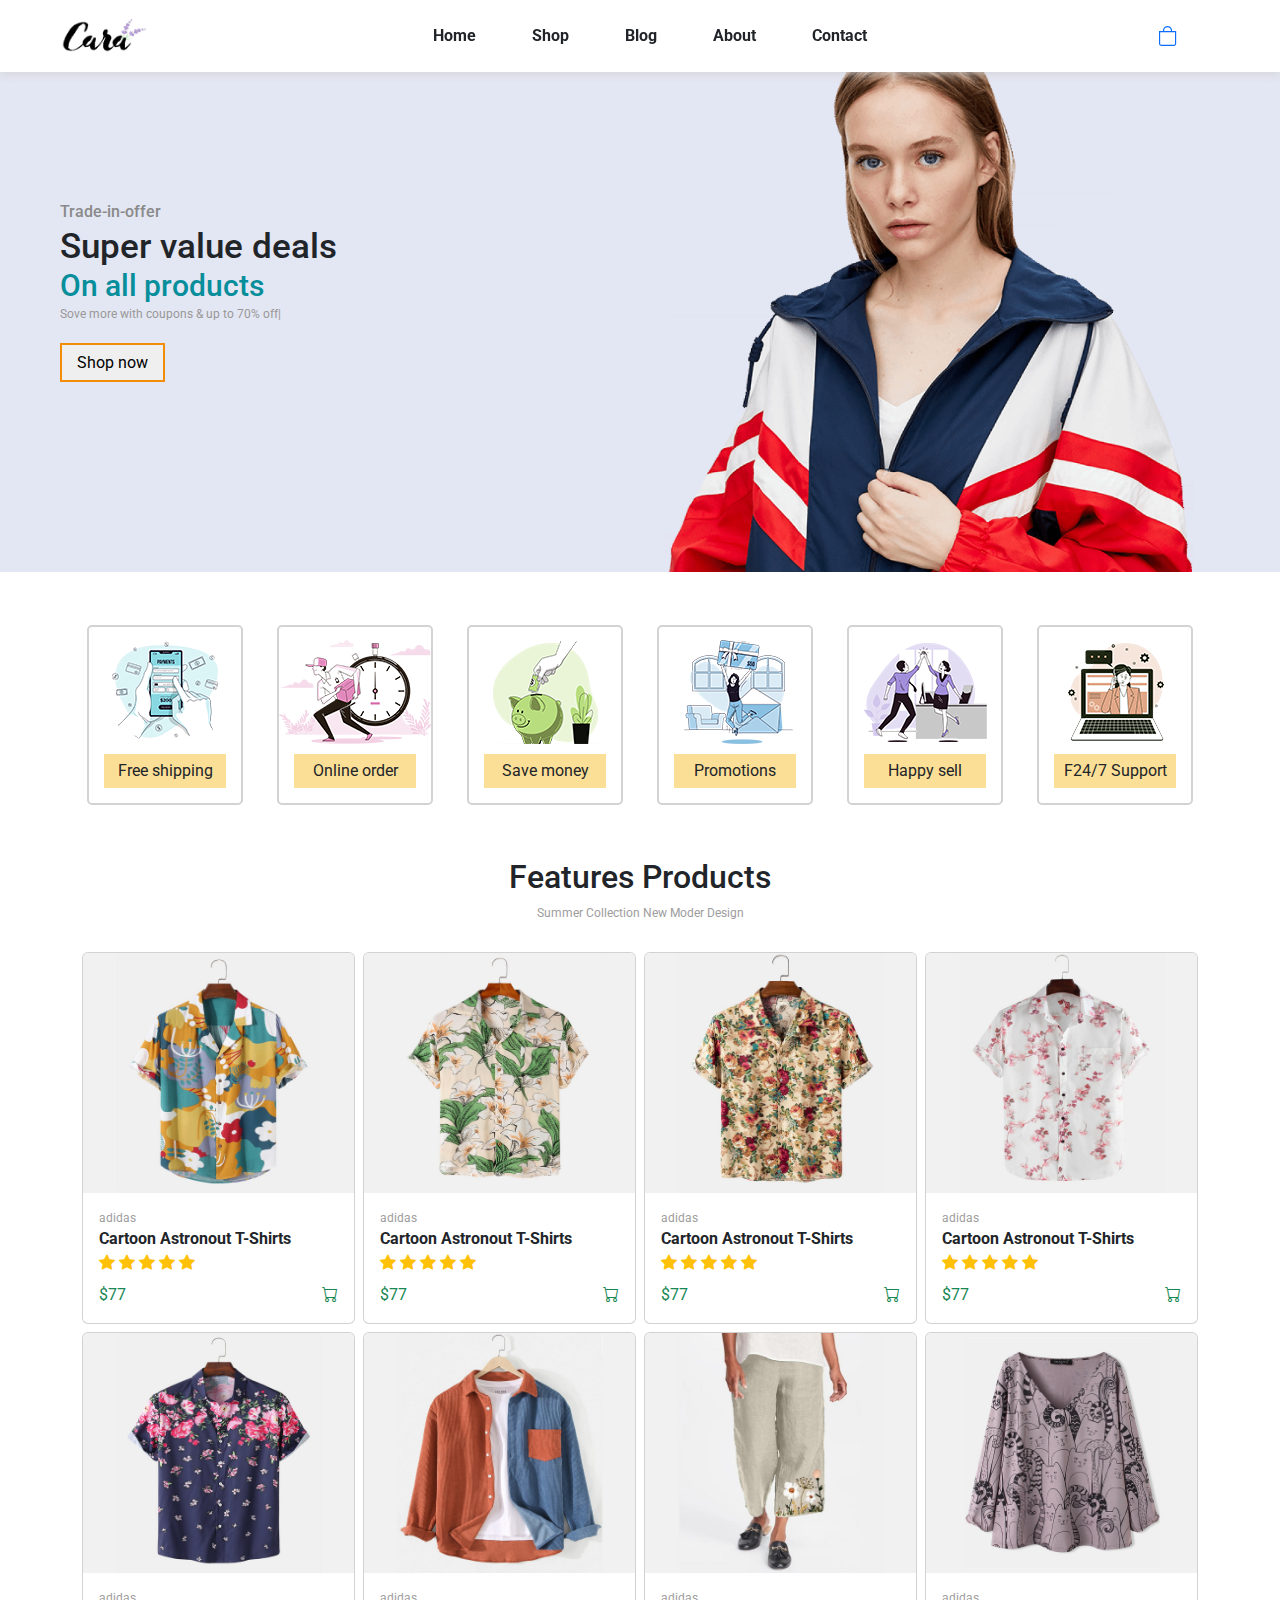
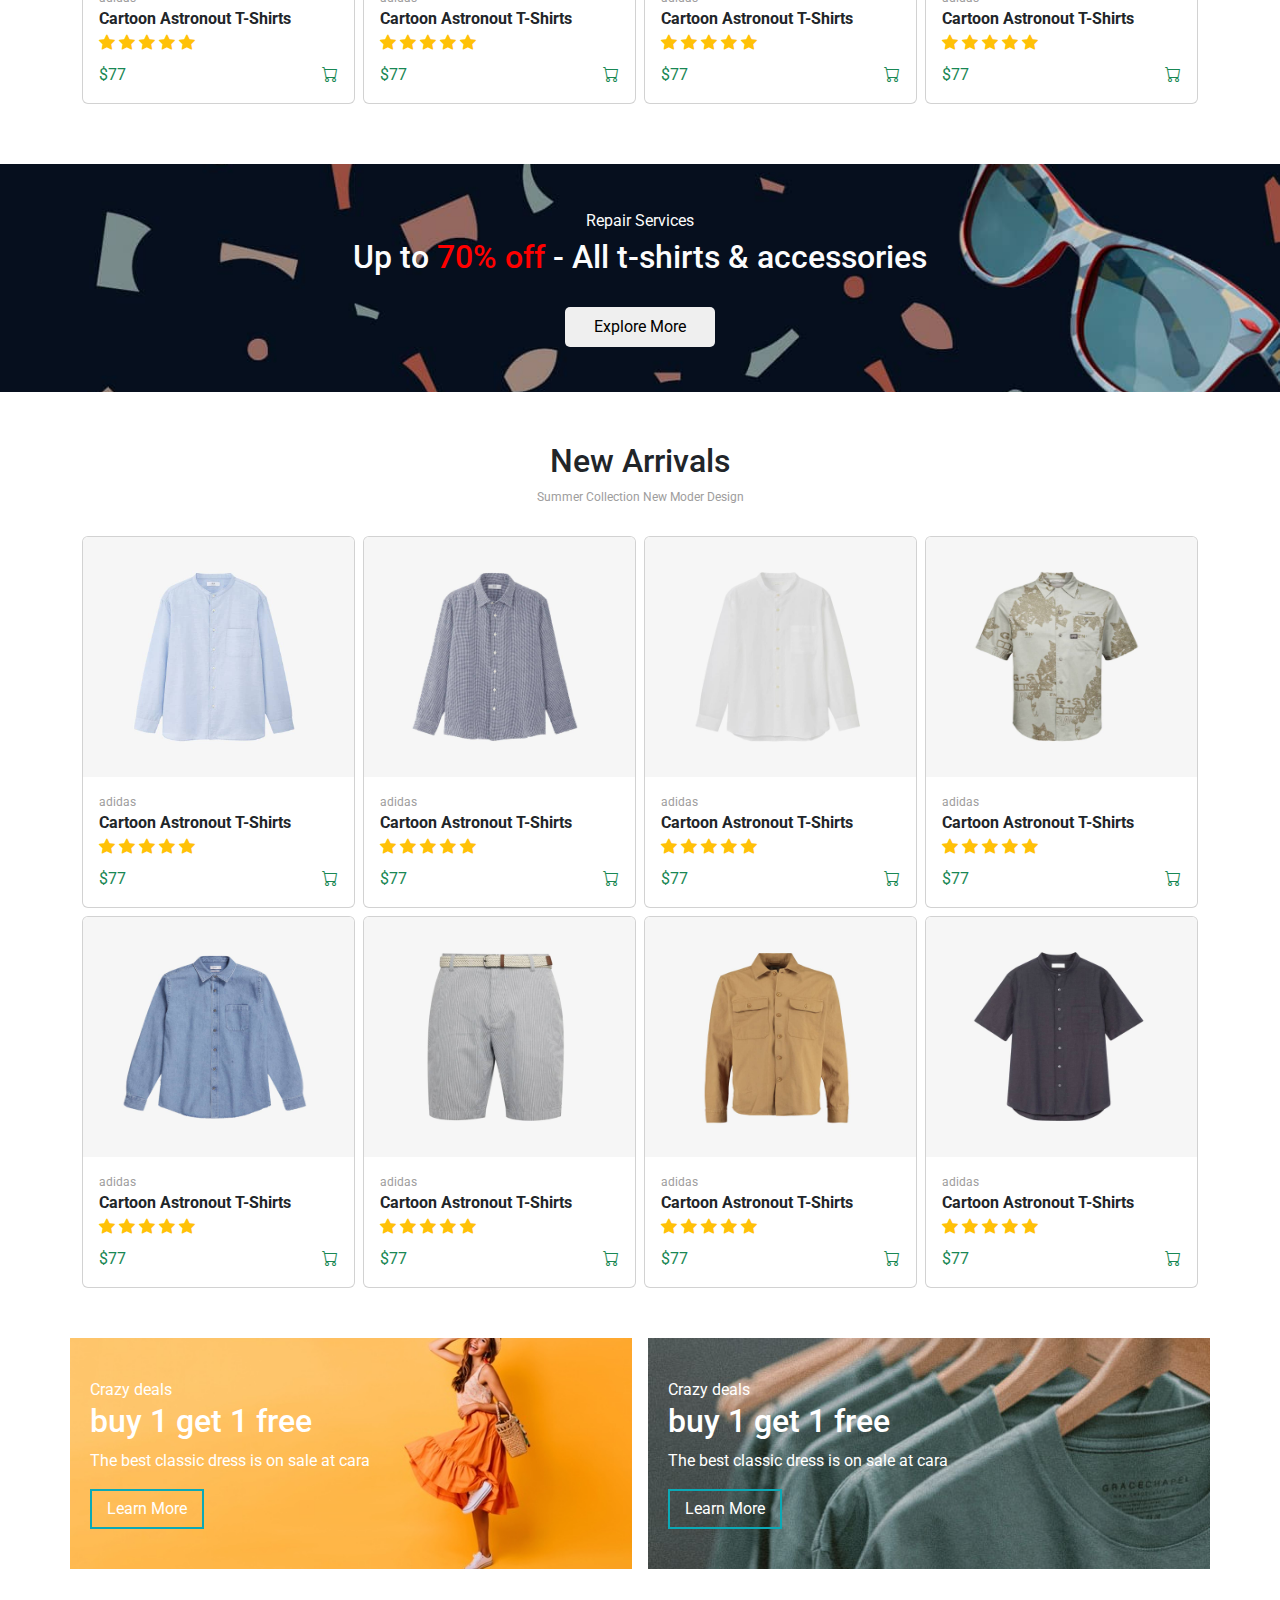
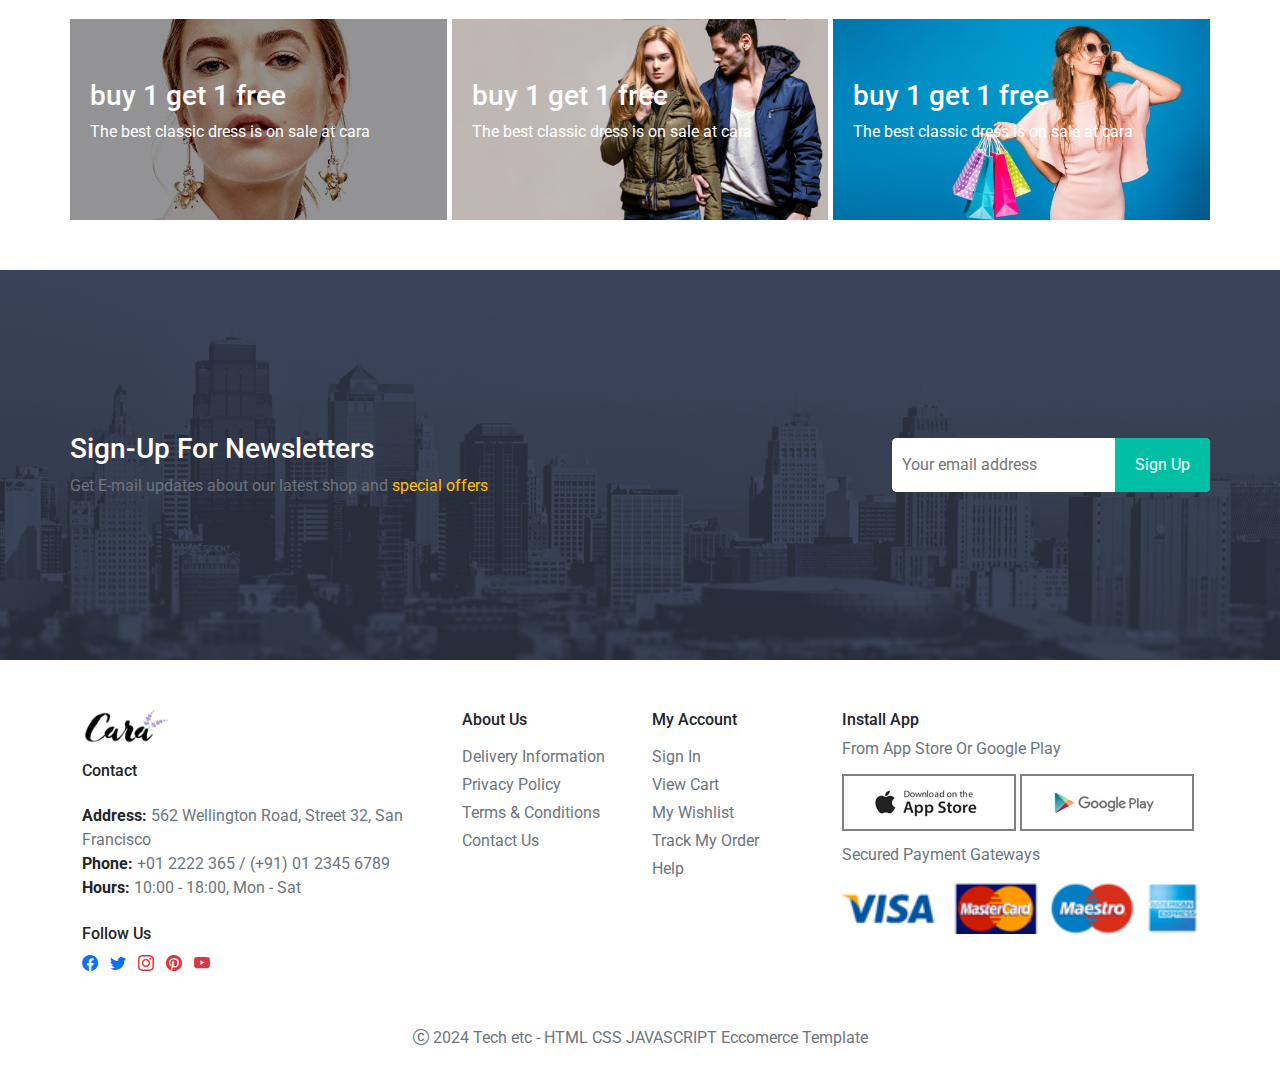
<file: index.html>
<!DOCTYPE html>
<html>
<head>
	<meta charset="utf-8">
	<meta name="viewport" content="width=device-width, initial-scale=1">
	<title>Easy place to buy right product</title>
	<link href="https://cdn.jsdelivr.net/npm/bootstrap@5.3.3/dist/css/bootstrap.min.css" rel="stylesheet" integrity="sha384-QWTKZyjpPEjISv5WaRU9OFeRpok6YctnYmDr5pNlyT2bRjXh0JMhjY6hW+ALEwIH" crossorigin="anonymous">
	<script src="https://cdn.jsdelivr.net/npm/bootstrap@5.3.3/dist/js/bootstrap.bundle.min.js" integrity="sha384-YvpcrYf0tY3lHB60NNkmXc5s9fDVZLESaAA55NDzOxhy9GkcIdslK1eN7N6jIeHz" crossorigin="anonymous"></script>
	<link rel="stylesheet" href="https://cdn.jsdelivr.net/npm/bootstrap-icons@1.11.3/font/bootstrap-icons.min.css">
	<link rel="stylesheet" href="style.css">
</head>
<body>

	<nav class="navbar navbar_positipon navbar-expand-lg ">
		<div class="container-fluid nav_collaps">
			<a class=" nav_logo" href="#"><img class="nav_logo_img" src="./images/logo.png" alt="logo"></a>
			<ul class="navbar navbar_ul">

				<li class="nav-item navbar_li">
					<a class="nav-link navbar_li_a active" href="./index.html">Home</a>
				</li>

				<li class="nav-item navbar_li">
					<a class="nav-link navbar_li_a" href="./shop.html">Shop</a>
				</li>

				<li class="nav-item navbar_li">
					<a class="nav-link navbar_li_a" href="./blog.html">Blog</a>
				</li>

				<li class="nav-item navbar_li">
					<a class="nav-link navbar_li_a" href="./about.html">About</a>
				</li>

				<li class="nav-item navbar_li">
					<a class="nav-link navbar_li_a" href="./contact.html">Contact</a>
				</li>
			</ul>
            <a class="add_shop" href="#"><i class="add_shop_bag bi bi-bag"></i></a>
		</div>
		<div class="menu me-4">
			<span class="middle_bar"></span>
		</div>
	</nav>


    <section class="container-fluid">
        <div class="row home_section">
            <div class="home_section_content">
                <h3 class="home_section_h3">Trade-in-offer</h3>
                <h2 class="home_section_h1">Super value deals</h2>
                <h2 class="home_section_h2">On all products</h2>
                <p class="home_section_p">Sove more with coupons & up to 70% off|</p>
                <button class="home_section_btn">Shop now</button>
            </div>
        </div>
    </section>


    <section class="container-fluid features_section mt-5 mb-5">
        <div class="container">
            <div class="row features_products_all">
                <div class="col features_products">
                    <div class="features_col_one">
                        <img class="features_image" src="./images/features/f1.png" alt="features-image">
                        <p class="features_p">Free shipping</p>
                    </div>
                </div>
                <div class="col features_products">
                    <div class="features_col_one">
                        <img class="features_image" src="./images/features/f2.png" alt="features-image">
                        <p class="features_p">Online order</p>
                    </div>
                </div>
                <div class="col features_products">
                    <div class="features_col_one">
                        <img class="features_image" src="./images/features/f3.png" alt="features-image">
                        <p class="features_p">Save money</p>
                    </div>
                </div>
                <div class="col features_products">
                    <div class="features_col_one">
                        <img class="features_image" src="./images/features/f4.png" alt="features-image">
                        <p class="features_p">Promotions</p>
                    </div>
                </div>
                <div class="col features_products">
                    <div class="features_col_one">
                        <img class="features_image" src="./images/features/f5.png" alt="features-image">
                        <p class="features_p">Happy sell</p>
                    </div>
                </div>
                <div class="col features_products">
                    <div class="features_col_one">
                        <img class="features_image" src="./images/features/f6.png" alt="features-image">
                        <p class="features_p">F24/7 Support</p>
                    </div>
                </div>
            </div>
        </div>
    </section>


    <section class="container-fluid products_card_section">
        <div class="container">
            <div class="products_card_section_title">
                <h2 class="products_card_section_title_h2">Features Products</h2>
                <p class="products_card_section_title_p">Summer Collection New Moder Design</p>
            </div>
            <div class="row row-cols-1 row-cols-sm-2 row-cols-md-3 row-cols-lg-4 g-2">
                <div class="col products_card">
                    <div class="card">
                        <img src="./images/products/f1.jpg" class="card-img-top card_img_h" alt="card-image">
                        <div class="card-body">
                            <p class="card-text adidas mb-0">adidas</p>
                            <p class="card-text mb-0 fw-bold">Cartoon Astronout T-Shirts</p>
                            <span>
                                <i class="bi bi-star-fill text-warning"></i>
                                <i class="bi bi-star-fill text-warning"></i>
                                <i class="bi bi-star-fill text-warning"></i>
                                <i class="bi bi-star-fill text-warning"></i>
                                <i class="bi bi-star-fill text-warning"></i>
                            </span>
                            <div class="card_bottom mt-2">
                                <span class="mb-0 text-success">$77</span>
                                <span><i class="bi bi-cart text-success"></i></span>
                            </div>
                        </div>
                    </div>
                </div>
                <div class="col products_card">
                    <div class="card">
                        <img src="./images/products/f2.jpg" class="card-img-top card_img_h" alt="card-image">
                        <div class="card-body">
                            <p class="card-text adidas mb-0">adidas</p>
                            <p class="card-text mb-0 fw-bold">Cartoon Astronout T-Shirts</p>
                            <span>
                                <i class="bi bi-star-fill text-warning"></i>
                                <i class="bi bi-star-fill text-warning"></i>
                                <i class="bi bi-star-fill text-warning"></i>
                                <i class="bi bi-star-fill text-warning"></i>
                                <i class="bi bi-star-fill text-warning"></i>
                            </span>
                            <div class="card_bottom mt-2">
                                <span class="mb-0 text-success">$77</span>
                                <span><i class="bi bi-cart text-success"></i></span>
                            </div>
                        </div>
                    </div>
                </div>
                <div class="col products_card">
                    <div class="card">
                        <img src="./images/products/f3.jpg" class="card-img-top card_img_h" alt="card-image">
                        <div class="card-body">
                            <p class="card-text adidas mb-0">adidas</p>
                            <p class="card-text mb-0 fw-bold">Cartoon Astronout T-Shirts</p>
                            <span>
                                <i class="bi bi-star-fill text-warning"></i>
                                <i class="bi bi-star-fill text-warning"></i>
                                <i class="bi bi-star-fill text-warning"></i>
                                <i class="bi bi-star-fill text-warning"></i>
                                <i class="bi bi-star-fill text-warning"></i>
                            </span>
                            <div class="card_bottom mt-2">
                                <span class="mb-0 text-success">$77</span>
                                <span><i class="bi bi-cart text-success"></i></span>
                            </div>
                        </div>
                    </div>
                </div>
                <div class="col products_card">
                    <div class="card">
                        <img src="./images/products/f4.jpg" class="card-img-top card_img_h" alt="card-image">
                        <div class="card-body">
                            <p class="card-text adidas mb-0">adidas</p>
                            <p class="card-text mb-0 fw-bold">Cartoon Astronout T-Shirts</p>
                            <span>
                                <i class="bi bi-star-fill text-warning"></i>
                                <i class="bi bi-star-fill text-warning"></i>
                                <i class="bi bi-star-fill text-warning"></i>
                                <i class="bi bi-star-fill text-warning"></i>
                                <i class="bi bi-star-fill text-warning"></i>
                            </span>
                            <div class="card_bottom mt-2">
                                <span class="mb-0 text-success">$77</span>
                                <span><i class="bi bi-cart text-success"></i></span>
                            </div>
                        </div>
                    </div>
                </div>
                <div class="col products_card">
                    <div class="card">
                        <img src="./images/products/f5.jpg" class="card-img-top card_img_h" alt="card-image">
                        <div class="card-body">
                            <p class="card-text adidas mb-0">adidas</p>
                            <p class="card-text mb-0 fw-bold">Cartoon Astronout T-Shirts</p>
                            <span>
                                <i class="bi bi-star-fill text-warning"></i>
                                <i class="bi bi-star-fill text-warning"></i>
                                <i class="bi bi-star-fill text-warning"></i>
                                <i class="bi bi-star-fill text-warning"></i>
                                <i class="bi bi-star-fill text-warning"></i>
                            </span>
                            <div class="card_bottom mt-2">
                                <span class="mb-0 text-success">$77</span>
                                <span><i class="bi bi-cart text-success"></i></span>
                            </div>
                        </div>
                    </div>
                </div>
                <div class="col products_card">
                    <div class="card">
                        <img src="./images/products/f6.jpg" class="card-img-top card_img_h" alt="card-image">
                        <div class="card-body">
                            <p class="card-text adidas mb-0">adidas</p>
                            <p class="card-text mb-0 fw-bold">Cartoon Astronout T-Shirts</p>
                            <span>
                                <i class="bi bi-star-fill text-warning"></i>
                                <i class="bi bi-star-fill text-warning"></i>
                                <i class="bi bi-star-fill text-warning"></i>
                                <i class="bi bi-star-fill text-warning"></i>
                                <i class="bi bi-star-fill text-warning"></i>
                            </span>
                            <div class="card_bottom mt-2">
                                <span class="mb-0 text-success">$77</span>
                                <span><i class="bi bi-cart text-success"></i></span>
                            </div>
                        </div>
                    </div>
                </div>
                <div class="col products_card">
                    <div class="card">
                        <img src="./images/products/f7.jpg" class="card-img-top card_img_h" alt="card-image">
                        <div class="card-body">
                            <p class="card-text adidas mb-0">adidas</p>
                            <p class="card-text mb-0 fw-bold">Cartoon Astronout T-Shirts</p>
                            <span>
                                <i class="bi bi-star-fill text-warning"></i>
                                <i class="bi bi-star-fill text-warning"></i>
                                <i class="bi bi-star-fill text-warning"></i>
                                <i class="bi bi-star-fill text-warning"></i>
                                <i class="bi bi-star-fill text-warning"></i>
                            </span>
                            <div class="card_bottom mt-2">
                                <span class="mb-0 text-success">$77</span>
                                <span><i class="bi bi-cart text-success"></i></span>
                            </div>
                        </div>
                    </div>
                </div>
                <div class="col products_card">
                    <div class="card">
                        <img src="./images/products/f8.jpg" class="card-img-top card_img_h" alt="card-image">
                        <div class="card-body">
                            <p class="card-text adidas mb-0">adidas</p>
                            <p class="card-text mb-0 fw-bold">Cartoon Astronout T-Shirts</p>
                            <span>
                                <i class="bi bi-star-fill text-warning"></i>
                                <i class="bi bi-star-fill text-warning"></i>
                                <i class="bi bi-star-fill text-warning"></i>
                                <i class="bi bi-star-fill text-warning"></i>
                                <i class="bi bi-star-fill text-warning"></i>
                            </span>
                            <div class="card_bottom mt-2">
                                <span class="mb-0 text-success">$77</span>
                                <span><i class="bi bi-cart text-success"></i></span>
                            </div>
                        </div>
                    </div>
                </div>
            </div>
        </div>
    </section>


    <section class="container-fluid accessories_section">
        <div class="container">
            <div class="row">
                <p class="accessories_section_p">Repair Services</p>
                <h2 class="accessories_section_h2">Up to<span class="accessories_h2_color"> 70% off</span> - All t-shirts & accessories</h2>
                <button class="accessories_section_btn">Explore More</button>
            </div>
        </div>
    </section>


    <section class="container-fluid new_arrivals_section">
        <div class="container">
            <div class="products_card_section_title">
                <h2 class="products_card_section_title_h2">New Arrivals</h2>
                <p class="products_card_section_title_p">Summer Collection New Moder Design</p>
            </div>
            <div class="row row-cols-1 row-cols-sm-2 row-cols-md-3 row-cols-lg-4 g-2">
                <div class="col products_card">
                    <div class="card">
                        <img src="./images/products/n1.jpg" class="card-img-top card_img_h" alt="card-image">
                        <div class="card-body">
                            <p class="card-text adidas mb-0">adidas</p>
                            <p class="card-text mb-0 fw-bold">Cartoon Astronout T-Shirts</p>
                            <span>
                                <i class="bi bi-star-fill text-warning"></i>
                                <i class="bi bi-star-fill text-warning"></i>
                                <i class="bi bi-star-fill text-warning"></i>
                                <i class="bi bi-star-fill text-warning"></i>
                                <i class="bi bi-star-fill text-warning"></i>
                            </span>
                            <div class="card_bottom mt-2">
                                <span class="mb-0 text-success">$77</span>
                                <span><i class="bi bi-cart text-success"></i></span>
                            </div>
                        </div>
                    </div>
                </div>
                <div class="col products_card">
                    <div class="card">
                        <img src="./images/products/n2.jpg" class="card-img-top card_img_h" alt="card-image">
                        <div class="card-body">
                            <p class="card-text adidas mb-0">adidas</p>
                            <p class="card-text mb-0 fw-bold">Cartoon Astronout T-Shirts</p>
                            <span>
                                <i class="bi bi-star-fill text-warning"></i>
                                <i class="bi bi-star-fill text-warning"></i>
                                <i class="bi bi-star-fill text-warning"></i>
                                <i class="bi bi-star-fill text-warning"></i>
                                <i class="bi bi-star-fill text-warning"></i>
                            </span>
                            <div class="card_bottom mt-2">
                                <span class="mb-0 text-success">$77</span>
                                <span><i class="bi bi-cart text-success"></i></span>
                            </div>
                        </div>
                    </div>
                </div>
                <div class="col products_card">
                    <div class="card">
                        <img src="./images/products/n3.jpg" class="card-img-top card_img_h" alt="card-image">
                        <div class="card-body">
                            <p class="card-text adidas mb-0">adidas</p>
                            <p class="card-text mb-0 fw-bold">Cartoon Astronout T-Shirts</p>
                            <span>
                                <i class="bi bi-star-fill text-warning"></i>
                                <i class="bi bi-star-fill text-warning"></i>
                                <i class="bi bi-star-fill text-warning"></i>
                                <i class="bi bi-star-fill text-warning"></i>
                                <i class="bi bi-star-fill text-warning"></i>
                            </span>
                            <div class="card_bottom mt-2">
                                <span class="mb-0 text-success">$77</span>
                                <span><i class="bi bi-cart text-success"></i></span>
                            </div>
                        </div>
                    </div>
                </div>
                <div class="col products_card">
                    <div class="card">
                        <img src="./images/products/n4.jpg" class="card-img-top card_img_h" alt="card-image">
                        <div class="card-body">
                            <p class="card-text adidas mb-0">adidas</p>
                            <p class="card-text mb-0 fw-bold">Cartoon Astronout T-Shirts</p>
                            <span>
                                <i class="bi bi-star-fill text-warning"></i>
                                <i class="bi bi-star-fill text-warning"></i>
                                <i class="bi bi-star-fill text-warning"></i>
                                <i class="bi bi-star-fill text-warning"></i>
                                <i class="bi bi-star-fill text-warning"></i>
                            </span>
                            <div class="card_bottom mt-2">
                                <span class="mb-0 text-success">$77</span>
                                <span><i class="bi bi-cart text-success"></i></span>
                            </div>
                        </div>
                    </div>
                </div>
                <div class="col products_card">
                    <div class="card">
                        <img src="./images/products/n5.jpg" class="card-img-top card_img_h" alt="card-image">
                        <div class="card-body">
                            <p class="card-text adidas mb-0">adidas</p>
                            <p class="card-text mb-0 fw-bold">Cartoon Astronout T-Shirts</p>
                            <span>
                                <i class="bi bi-star-fill text-warning"></i>
                                <i class="bi bi-star-fill text-warning"></i>
                                <i class="bi bi-star-fill text-warning"></i>
                                <i class="bi bi-star-fill text-warning"></i>
                                <i class="bi bi-star-fill text-warning"></i>
                            </span>
                            <div class="card_bottom mt-2">
                                <span class="mb-0 text-success">$77</span>
                                <span><i class="bi bi-cart text-success"></i></span>
                            </div>
                        </div>
                    </div>
                </div>
                <div class="col products_card">
                    <div class="card">
                        <img src="./images/products/n6.jpg" class="card-img-top card_img_h" alt="card-image">
                        <div class="card-body">
                            <p class="card-text adidas mb-0">adidas</p>
                            <p class="card-text mb-0 fw-bold">Cartoon Astronout T-Shirts</p>
                            <span>
                                <i class="bi bi-star-fill text-warning"></i>
                                <i class="bi bi-star-fill text-warning"></i>
                                <i class="bi bi-star-fill text-warning"></i>
                                <i class="bi bi-star-fill text-warning"></i>
                                <i class="bi bi-star-fill text-warning"></i>
                            </span>
                            <div class="card_bottom mt-2">
                                <span class="mb-0 text-success">$77</span>
                                <span><i class="bi bi-cart text-success"></i></span>
                            </div>
                        </div>
                    </div>
                </div>
                <div class="col products_card">
                    <div class="card">
                        <img src="./images/products/n7.jpg" class="card-img-top card_img_h" alt="card-image">
                        <div class="card-body">
                            <p class="card-text adidas mb-0">adidas</p>
                            <p class="card-text mb-0 fw-bold">Cartoon Astronout T-Shirts</p>
                            <span>
                                <i class="bi bi-star-fill text-warning"></i>
                                <i class="bi bi-star-fill text-warning"></i>
                                <i class="bi bi-star-fill text-warning"></i>
                                <i class="bi bi-star-fill text-warning"></i>
                                <i class="bi bi-star-fill text-warning"></i>
                            </span>
                            <div class="card_bottom mt-2">
                                <span class="mb-0 text-success">$77</span>
                                <span><i class="bi bi-cart text-success"></i></span>
                            </div>
                        </div>
                    </div>
                </div>
                <div class="col products_card">
                    <div class="card">
                        <img src="./images/products/n8.jpg" class="card-img-top card_img_h" alt="card-image">
                        <div class="card-body">
                            <p class="card-text adidas mb-0">adidas</p>
                            <p class="card-text mb-0 fw-bold">Cartoon Astronout T-Shirts</p>
                            <span>
                                <i class="bi bi-star-fill text-warning"></i>
                                <i class="bi bi-star-fill text-warning"></i>
                                <i class="bi bi-star-fill text-warning"></i>
                                <i class="bi bi-star-fill text-warning"></i>
                                <i class="bi bi-star-fill text-warning"></i>
                            </span>
                            <div class="card_bottom mt-2">
                                <span class="mb-0 text-success">$77</span>
                                <span><i class="bi bi-cart text-success"></i></span>
                            </div>
                        </div>
                    </div>
                </div>
            </div>
        </div>
    </section>


    <section class="container-fluid clasic_dress_section">
        <div class="container">
            <div class="row clasic_dress_cards">
                <div class="col clasic_dress_card_one clasic_dress_card me-3">
                    <div class="clasic_dress_content">
                        <p class="clasic_dress_p_one mb-0">Crazy deals</p>
                        <h2 class="clasic_dress_h2">buy 1 get 1 free</h2>
                        <p class="clasic_dress_p_two">The best classic dress is on sale at cara</p>
                        <button class="clasic_dress_content_btn">Learn More</button>
                    </div>
                </div>
                <div class="col clasic_dress_card_two clasic_dress_card">
                    <div class="clasic_dress_content"></div>
                        <p class="clasic_dress_p_one mb-0">Crazy deals</p>
                        <h2 class="clasic_dress_h2">buy 1 get 1 free</h2>
                        <p class="clasic_dress_p_two">The best classic dress is on sale at cara</p>
                        <button class="clasic_dress_content_btn">Learn More</button>
                    </div>
                </div>
            </div>
        </div>
    </section>


    <section class="container-fluid seasonal_section">
        <div class="container">
            <div class="row seasonal_cards_all">
                <div class="col seasonal_card_one seasonal_card">
                    <div class="seasonal_card_content">
                        <h3 class="clasic_dress_h2">buy 1 get 1 free</h3>
                        <p class="clasic_dress_p_two">The best classic dress is on sale at cara</p>
                    </div>
                </div>
                <div class="col seasonal_card_two seasonal_card">
                    <div class="clasic_dress_content">
                        <h3 class="clasic_dress_h2">buy 1 get 1 free</h3>
                        <p class="clasic_dress_p_two">The best classic dress is on sale at cara</p>
                    </div>
                </div>
                <div class="col seasonal_card_three seasonal_card">
                    <div class="clasic_dress_content">
                        <h3 class="clasic_dress_h2">buy 1 get 1 free</h3>
                        <p class="clasic_dress_p_two">The best classic dress is on sale at cara</p>
                    </div>
                </div>
            </div>
        </div>
    </section>


    <section class="container-fluid signup_section">
        <div class="container">
            <div class="row signup_section_b">
                <div class="signup_section_content">
                    <div class="signup_content_left">
                        <h3 class="mb-2">Sign-Up For Newsletters</h3>
                        <p class="mb-0 text-secondary">Get E-mail updates about our latest shop and <span title="hello" class="text-warning">special offers</span></p>
                    </div>
                    <div class="signup_container">
                        <div class="input-wrapper">
                            <input type="email" placeholder="Your email address" required>
                            <button class="signup_btn" type="submit">Sign Up</button>
                        </div>
                    </div>
                </div>
            </div>
        </div>
    </section>

    <footer class="container-fluid footer_section">
        <div class="container">
            <div class="row footer_row">
                <div class="col-4 footer_col">
                    <a href="#"><img class="nav_logo_img" src="./images/logo.png" alt="logo"></a>
                    <h6 class="mt-3">Contact</h6>
                    <div class="mb-4 mt-4">
                        <p class="fw-bold mb-0">Address: <span class="fw-normal text-secondary">562 Wellington Road, Street 32, San Francisco</span></p>
                        <p class="fw-bold mb-0">Phone: <span class="fw-normal text-secondary">+01 2222 365 / (+91) 01 2345 6789</span></p>
                        <p class="fw-bold mb-0">Hours: <span class="fw-normal text-secondary">10:00 - 18:00, Mon - Sat</span></p>
                    </div>
                    <h6>Follow Us</h6>
                    <div class="social_icons">
                        <a class="me-2" href="#"><i class="bi bi-facebook text-primary"></i></a>
                        <a class="me-2" href="#"><span><i class="bi bi-twitter text-primary"></i></span></a>
                        <a class="me-2" href="#"><span><i class="bi bi-instagram text-danger"></i></a>
                        <a class="me-2" href="#"><span><i class="bi bi-pinterest text-danger"></i></a>
                        <a class="me-2" href="#"><span><i class="bi bi-youtube text-danger"></i></span></a>
                    </div>
                </div>

                <div class="col-2 footer_col">
                    <h6>About Us</h6>
                    <div class="mt-3">
                        <p class="mb-1 text-secondary">Delivery Information</p>
                        <p class="mb-1 text-secondary">Privacy Policy</p>
                        <p class="mb-1 text-secondary">Terms & Conditions</p>
                        <p class="mb-1 text-secondary">Contact Us</p>
                    </div>
                </div>

                <div class="col-2 footer_col">
                    <h6>My Account</h6>
                    <div class="mt-3">
                        <p class="mb-1 text-secondary">Sign In</p>
                        <p class="mb-1 text-secondary">View Cart</p>
                        <p class="mb-1 text-secondary">My Wishlist</p>
                        <p class="mb-1 text-secondary">Track My Order</p>
                        <p class="mb-1 text-secondary">Help</p>
                    </div>
                </div>

                <div class="col-4 footer_col_install_app footer_col">
                    <h6>Install App</h6>
                    <p class="text-secondary mb-0">From App Store Or Google Play</p>
                    <div class="download_all">
                        <a class="download apple_store" href="#"><img class="download_img" src="./images/pay/app.jpg" alt="pay"></a>
                        <a class="download" href="#"><img class="download_img" src="./images/pay/play.jpg" alt=""></a>
                    </div>
                    <p class="text-secondary mt-3">Secured Payment Gateways</p>
                    <img class="secured_pay" src="./images/pay/pay.png" alt="pay">
                </div>
            </div>
            <div class="copyright_check">
                <p class="mb-0 text-secondary copyright_check_p"><span><i class="bi bi-c-circle"></i></span> 2024 Tech etc - HTML CSS JAVASCRIPT Eccomerce Template</p>
            </div>
        </div>
    </footer>



	<script src="./main.js"></script>
</body>
</html>
</file>
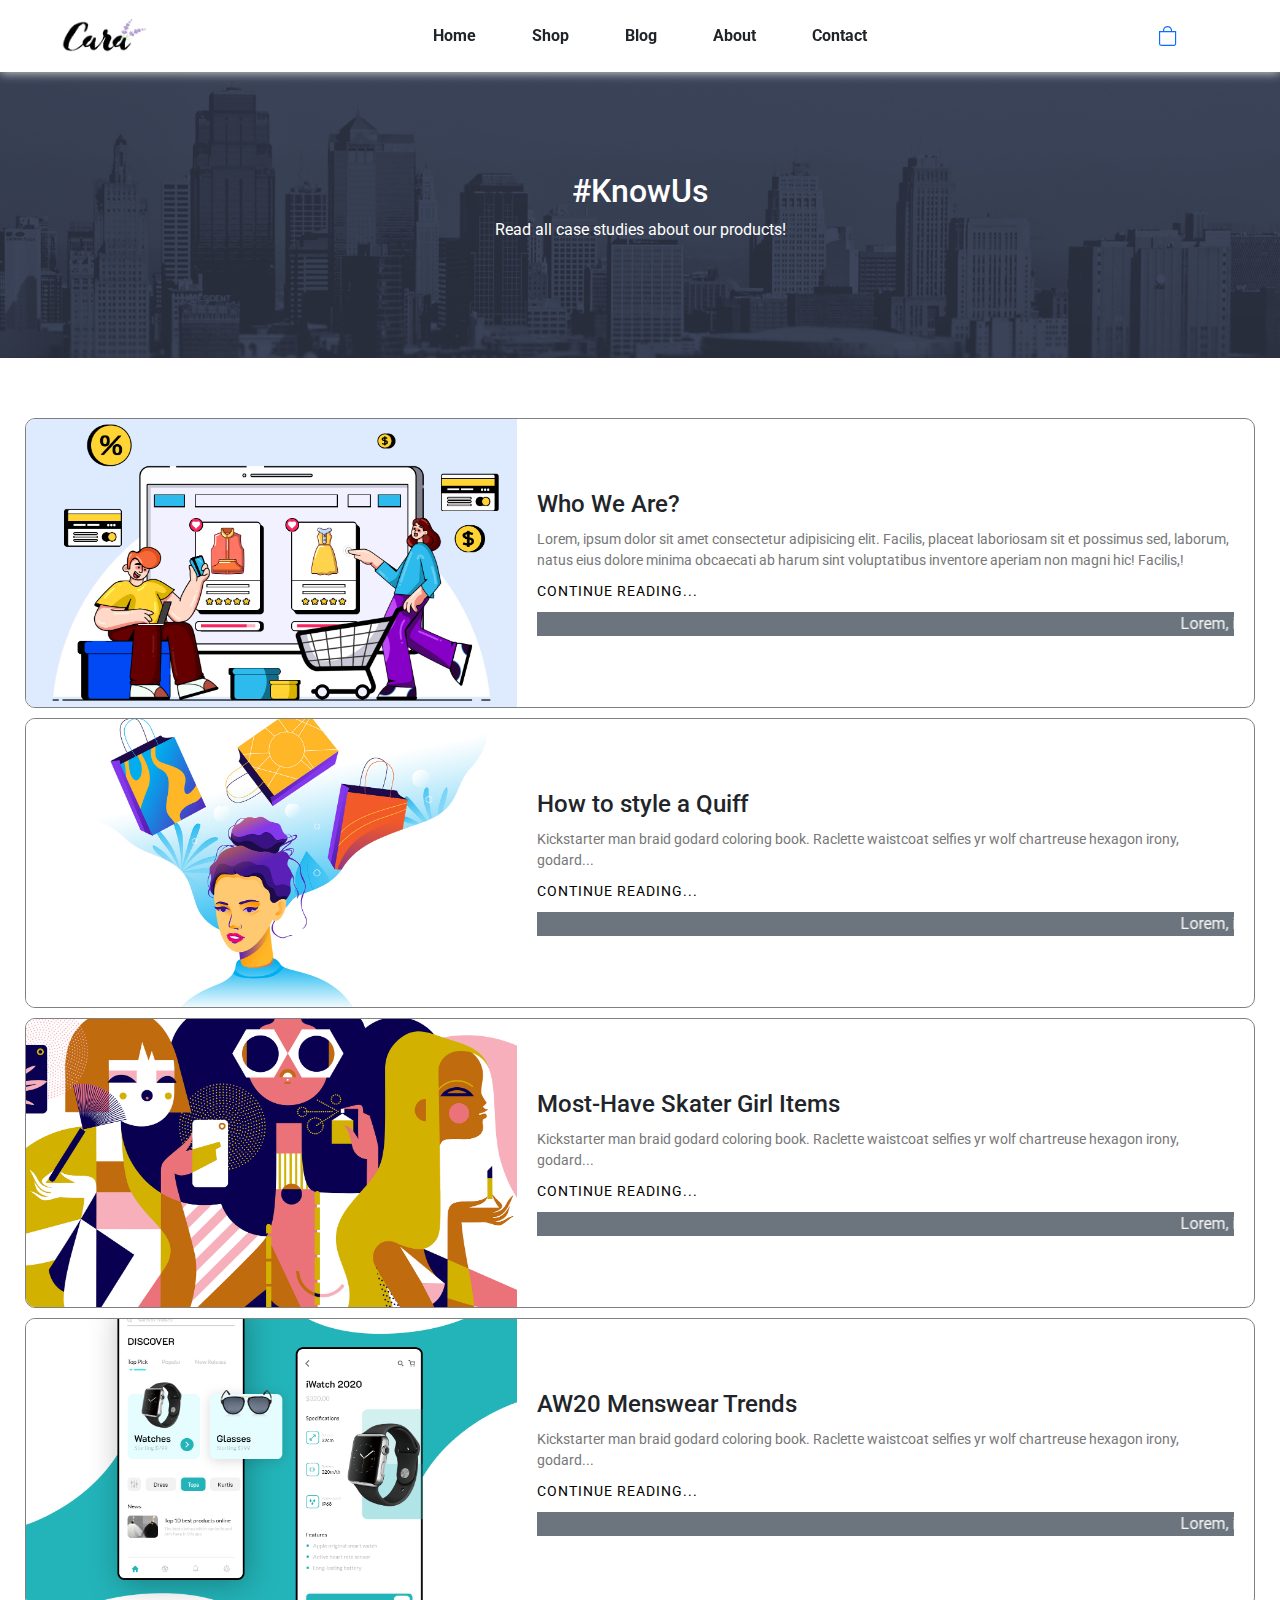
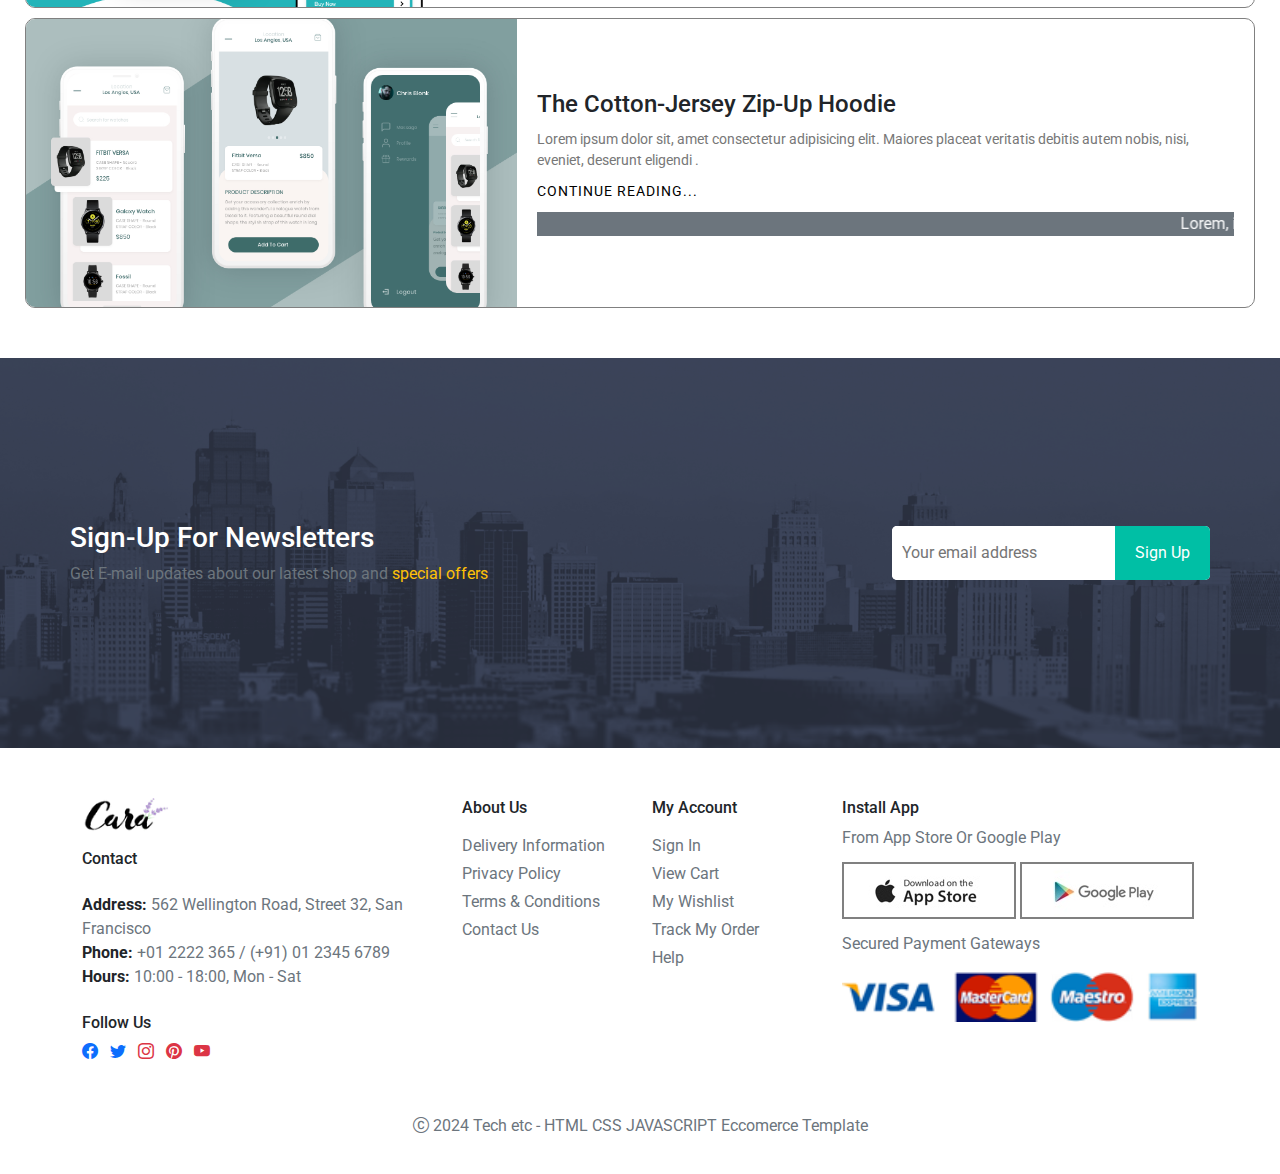
<file: about.html>
<!DOCTYPE html>
<html>
<head>
	<meta charset="utf-8">
	<meta name="viewport" content="width=device-width, initial-scale=1">
	<title>Easy place to buy right product</title>
	<link href="https://cdn.jsdelivr.net/npm/bootstrap@5.3.3/dist/css/bootstrap.min.css" rel="stylesheet" integrity="sha384-QWTKZyjpPEjISv5WaRU9OFeRpok6YctnYmDr5pNlyT2bRjXh0JMhjY6hW+ALEwIH" crossorigin="anonymous">
	<script src="https://cdn.jsdelivr.net/npm/bootstrap@5.3.3/dist/js/bootstrap.bundle.min.js" integrity="sha384-YvpcrYf0tY3lHB60NNkmXc5s9fDVZLESaAA55NDzOxhy9GkcIdslK1eN7N6jIeHz" crossorigin="anonymous"></script>
	<link rel="stylesheet" href="https://cdn.jsdelivr.net/npm/bootstrap-icons@1.11.3/font/bootstrap-icons.min.css">
	<link rel="stylesheet" href="style.css">
</head>
<body>
    <nav class="navbar navbar_positipon navbar-expand-lg ">
		<div class="container-fluid nav_collaps">
			<a class=" nav_logo" href="#"><img class="nav_logo_img" src="./images/logo.png" alt="logo"></a>
			<ul class="navbar navbar_ul">

				<li class="nav-item navbar_li">
					<a class="nav-link navbar_li_a active" href="./index.html">Home</a>
				</li>

				<li class="nav-item navbar_li">
					<a class="nav-link navbar_li_a" href="./shop.html">Shop</a>
				</li>

				<li class="nav-item navbar_li">
					<a class="nav-link navbar_li_a" href="./blog.html">Blog</a>
				</li>

				<li class="nav-item navbar_li">
					<a class="nav-link navbar_li_a" href="./about.html">About</a>
				</li>

				<li class="nav-item navbar_li">
					<a class="nav-link navbar_li_a" href="./contact.html">Contact</a>
				</li>
			</ul>
            <a class="add_shop" href="#"><i class="add_shop_bag bi bi-bag"></i></a>
		</div>
		<div class="menu me-4">
			<span class="middle_bar"></span>
		</div>
	</nav>


    <section class="container-fluid about_home_section">
        <div class="container">
            <div class="row about_home_content">
                <h2>#KnowUs</h2>
                <p class="blog_home_content_p">Read all case studies about our products!</p>
            </div>
        </div>
    </section>


    <section class="container-fluid category_section">
        <div class="product-card">
            <div class="product-image">
                <img src="./images/about/a6.jpg" alt="Hoodie Image">
            </div>
            <div class="product-info">
                <h2>Who We Are?</h2>
                <p>Lorem, ipsum dolor sit amet consectetur adipisicing elit. Facilis, placeat laboriosam sit et possimus sed, laborum, natus eius dolore minima obcaecati ab harum sint voluptatibus inventore aperiam non magni hic! Facilis,!</p>
                <a href="#" class="continue-link">Continue Reading...</a>
                <marquee class="bg-secondary text-light" behavior="" direction="">Lorem, ipsum dolor sit amet consectetur adipisicing elit. Facilis, placeat laboriosam sit et possimus sed</marquee>
            </div>
        </div>

        <div class="product-card">
            <div class="product-image">
                <img src="./images/about/a5.jpg" alt="Hoodie Image">
            </div>
            <div class="product-info">
                <h2>How to style a Quiff</h2>
                <p>Kickstarter man braid godard coloring book. Raclette waistcoat selfies yr wolf chartreuse hexagon irony, godard...</p>
                <a href="#" class="continue-link">Continue Reading...</a>
                <marquee class="bg-secondary text-light" behavior="" direction="">Lorem, ipsum dolor sit amet consectetur adipisicing elit. Facilis, placeat laboriosam sit et possimus sed</marquee>
            </div>
        </div>

        <div class="product-card">
            <div class="product-image">
                <img src="./images/about/a4.png" alt="Hoodie Image">
            </div>
            <div class="product-info">
                <h2>Most-Have Skater Girl Items</h2>
                <p>Kickstarter man braid godard coloring book. Raclette waistcoat selfies yr wolf chartreuse hexagon irony, godard...</p>
                <a href="#" class="continue-link">Continue Reading...</a>
                <marquee class="bg-secondary text-light" behavior="" direction="">Lorem, ipsum dolor sit amet consectetur adipisicing elit. Facilis, placeat laboriosam sit et possimus sed</marquee>
            </div>
        </div>

        <div class="product-card">
            <div class="product-image">
                <img src="./images/about/a3.png" alt="Hoodie Image">
            </div>
            <div class="product-info">
                <h2>AW20 Menswear Trends</h2>
                <p>Kickstarter man braid godard coloring book. Raclette waistcoat selfies yr wolf chartreuse hexagon irony, godard...</p>
                <a href="#" class="continue-link">Continue Reading...</a>
                <marquee class="bg-secondary text-light" behavior="" direction="">Lorem, ipsum dolor sit amet consectetur adipisicing elit. Facilis, placeat laboriosam sit et possimus sed</marquee>
            </div>
        </div>

        <div class="product-card">
            <div class="product-image">
                <img src="./images/about/a2.jpg" alt="Hoodie Image">
            </div>
            <div class="product-info">
                <h2>The Cotton-Jersey Zip-Up Hoodie</h2>
                <p>Lorem ipsum dolor sit, amet consectetur adipisicing elit. Maiores placeat veritatis debitis autem nobis, nisi, eveniet, deserunt eligendi .</p>
                <a href="#" class="continue-link">Continue Reading...</a>
                <marquee class="bg-secondary text-light" behavior="" direction="">Lorem, ipsum dolor sit amet consectetur adipisicing elit. Facilis, placeat laboriosam sit et possimus sed</marquee>
            </div>
        </div>


        
    </section>


    <section class="container-fluid signup_section">
        <div class="container">
            <div class="row signup_section_b">
                <div class="signup_section_content">
                    <div class="signup_content_left">
                        <h3 class="mb-2">Sign-Up For Newsletters</h3>
                        <p class="mb-0 text-secondary">Get E-mail updates about our latest shop and <span title="hello" class="text-warning">special offers</span></p>
                    </div>
                    <div class="signup_container">
                        <div class="input-wrapper">
                            <input type="email" placeholder="Your email address" required>
                            <button class="signup_btn" type="submit">Sign Up</button>
                        </div>
                    </div>
                </div>
            </div>
        </div>
    </section>


    <footer class="container-fluid footer_section">
        <div class="container">
            <div class="row footer_row">
                <div class="col-4 footer_col">
                    <a href="#"><img class="nav_logo_img" src="./images/logo.png" alt="logo"></a>
                    <h6 class="mt-3">Contact</h6>
                    <div class="mb-4 mt-4">
                        <p class="fw-bold mb-0">Address: <span class="fw-normal text-secondary">562 Wellington Road, Street 32, San Francisco</span></p>
                        <p class="fw-bold mb-0">Phone: <span class="fw-normal text-secondary">+01 2222 365 / (+91) 01 2345 6789</span></p>
                        <p class="fw-bold mb-0">Hours: <span class="fw-normal text-secondary">10:00 - 18:00, Mon - Sat</span></p>
                    </div>
                    <h6>Follow Us</h6>
                    <div class="social_icons">
                        <a class="me-2" href="#"><i class="bi bi-facebook text-primary"></i></a>
                        <a class="me-2" href="#"><span><i class="bi bi-twitter text-primary"></i></span></a>
                        <a class="me-2" href="#"><span><i class="bi bi-instagram text-danger"></i></a>
                        <a class="me-2" href="#"><span><i class="bi bi-pinterest text-danger"></i></a>
                        <a class="me-2" href="#"><span><i class="bi bi-youtube text-danger"></i></span></a>
                    </div>
                </div>

                <div class="col-2 footer_col">
                    <h6>About Us</h6>
                    <div class="mt-3">
                        <p class="mb-1 text-secondary">Delivery Information</p>
                        <p class="mb-1 text-secondary">Privacy Policy</p>
                        <p class="mb-1 text-secondary">Terms & Conditions</p>
                        <p class="mb-1 text-secondary">Contact Us</p>
                    </div>
                </div>

                <div class="col-2 footer_col">
                    <h6>My Account</h6>
                    <div class="mt-3">
                        <p class="mb-1 text-secondary">Sign In</p>
                        <p class="mb-1 text-secondary">View Cart</p>
                        <p class="mb-1 text-secondary">My Wishlist</p>
                        <p class="mb-1 text-secondary">Track My Order</p>
                        <p class="mb-1 text-secondary">Help</p>
                    </div>
                </div>

                <div class="col-4 footer_col_install_app footer_col">
                    <h6>Install App</h6>
                    <p class="text-secondary mb-0">From App Store Or Google Play</p>
                    <div class="download_all">
                        <a class="download apple_store" href="#"><img class="download_img" src="./images/pay/app.jpg" alt="pay"></a>
                        <a class="download" href="#"><img class="download_img" src="./images/pay/play.jpg" alt=""></a>
                    </div>
                    <p class="text-secondary mt-3">Secured Payment Gateways</p>
                    <img class="secured_pay" src="./images/pay/pay.png" alt="pay">
                </div>
            </div>
            <div class="copyright_check">
                <p class="mb-0 text-secondary copyright_check_p"><span><i class="bi bi-c-circle"></i></span> 2024 Tech etc - HTML CSS JAVASCRIPT Eccomerce Template</p>
            </div>
        </div>
    </footer>

	<script src="./main.js"></script>
</body>
</file>
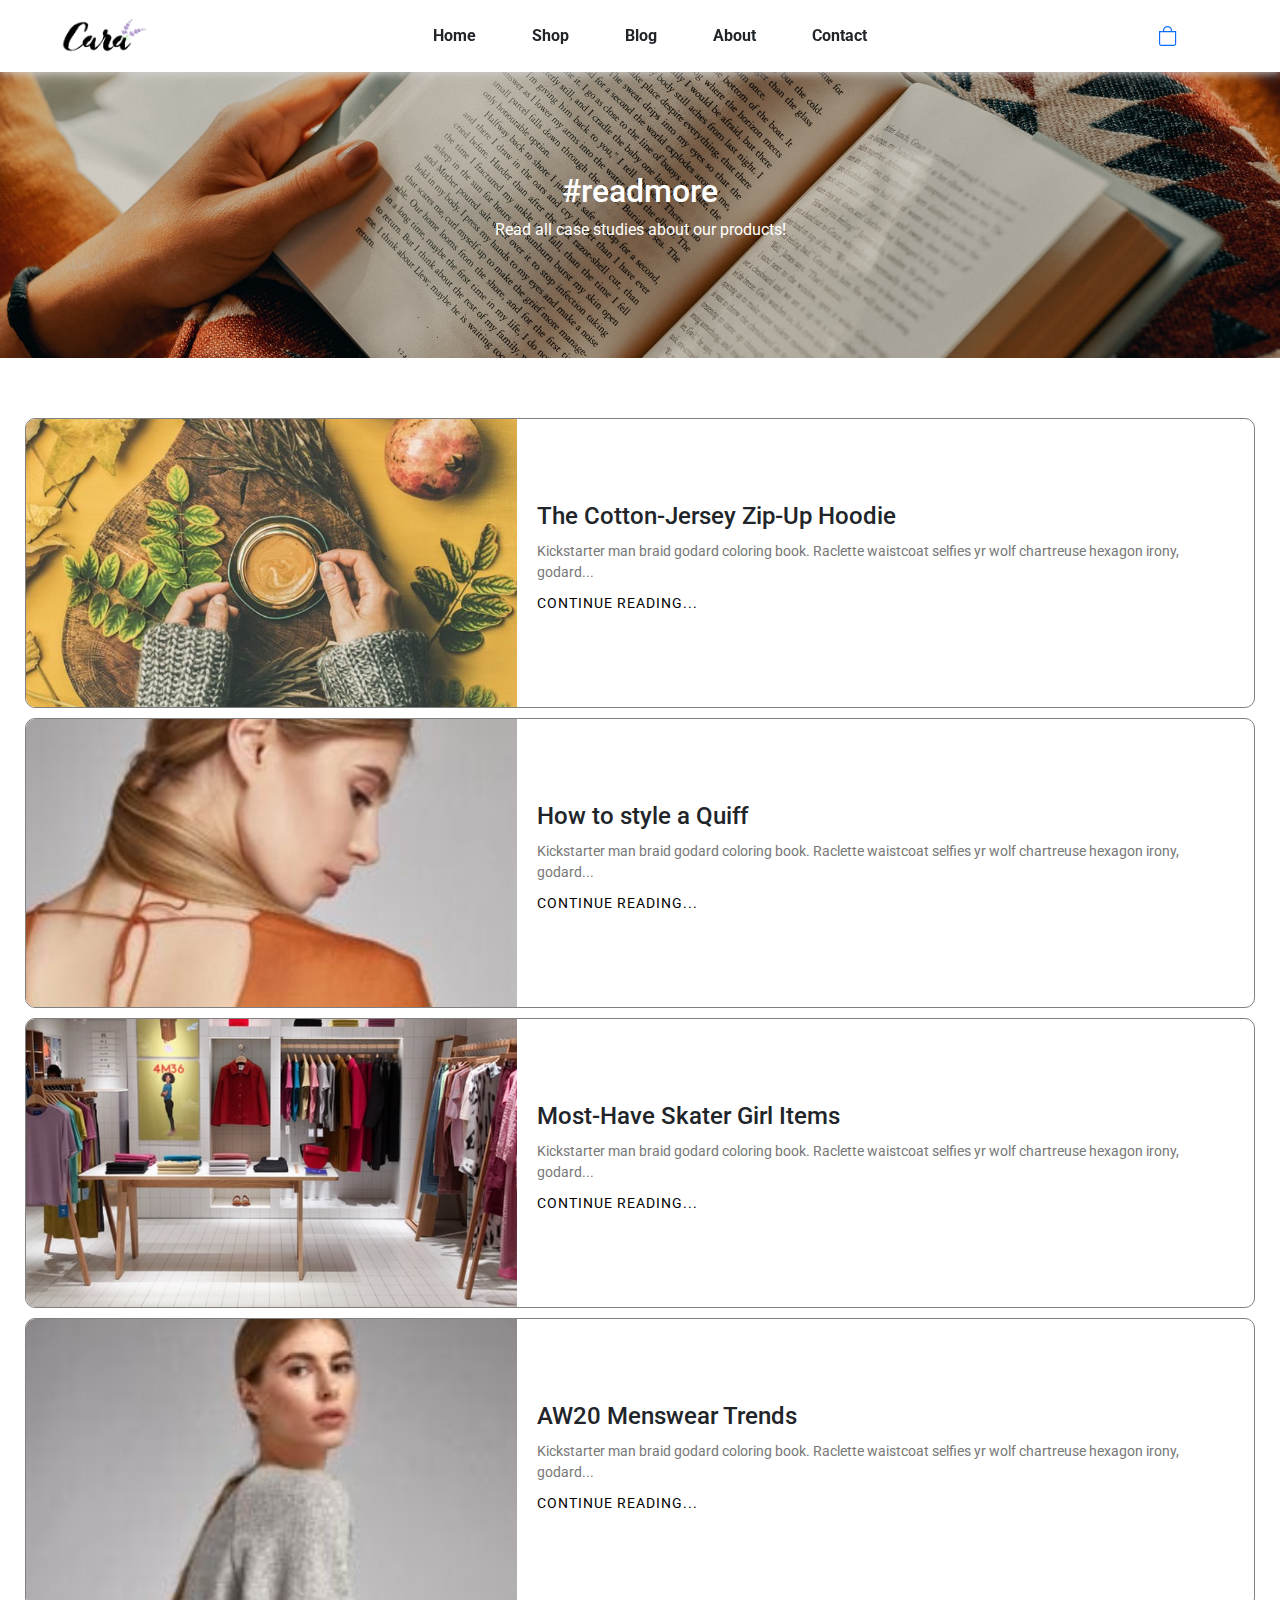
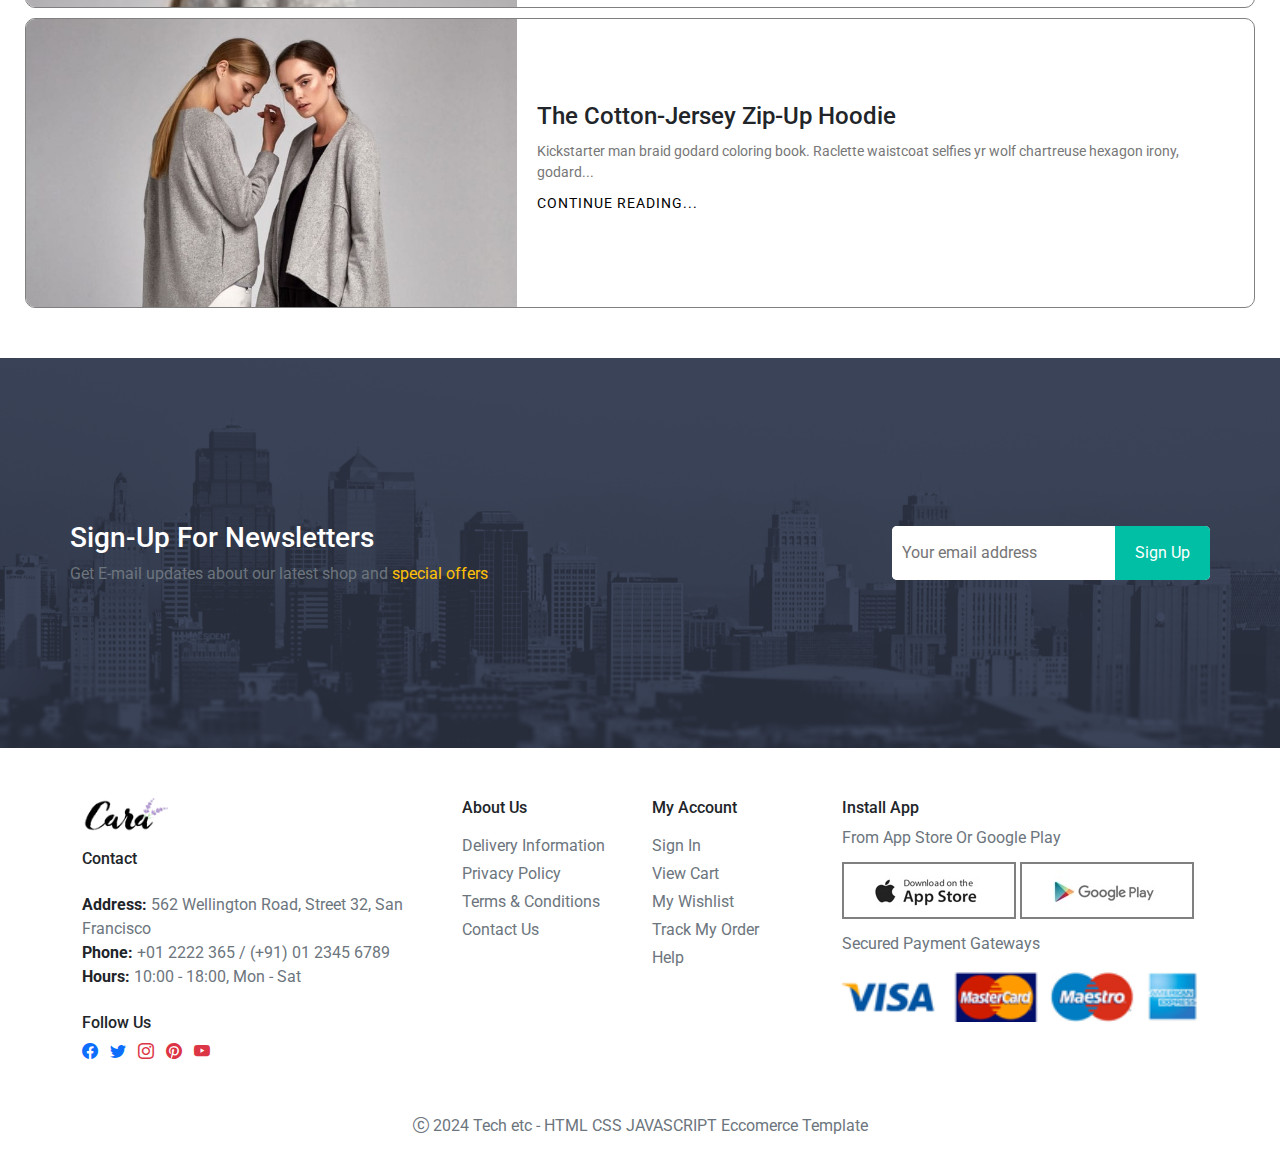
<file: blog.html>
<!DOCTYPE html>
<html>
<head>
	<meta charset="utf-8">
	<meta name="viewport" content="width=device-width, initial-scale=1">
	<title>Easy place to buy right product</title>
	<link href="https://cdn.jsdelivr.net/npm/bootstrap@5.3.3/dist/css/bootstrap.min.css" rel="stylesheet" integrity="sha384-QWTKZyjpPEjISv5WaRU9OFeRpok6YctnYmDr5pNlyT2bRjXh0JMhjY6hW+ALEwIH" crossorigin="anonymous">
	<script src="https://cdn.jsdelivr.net/npm/bootstrap@5.3.3/dist/js/bootstrap.bundle.min.js" integrity="sha384-YvpcrYf0tY3lHB60NNkmXc5s9fDVZLESaAA55NDzOxhy9GkcIdslK1eN7N6jIeHz" crossorigin="anonymous"></script>
	<link rel="stylesheet" href="https://cdn.jsdelivr.net/npm/bootstrap-icons@1.11.3/font/bootstrap-icons.min.css">
	<link rel="stylesheet" href="style.css">
</head>
<body>

    <nav class="navbar navbar_positipon navbar-expand-lg ">
		<div class="container-fluid nav_collaps">
			<a class=" nav_logo" href="#"><img class="nav_logo_img" src="./images/logo.png" alt="logo"></a>
			<ul class="navbar navbar_ul">

				<li class="nav-item navbar_li">
					<a class="nav-link navbar_li_a active" href="./index.html">Home</a>
				</li>

				<li class="nav-item navbar_li">
					<a class="nav-link navbar_li_a" href="./shop.html">Shop</a>
				</li>

				<li class="nav-item navbar_li">
					<a class="nav-link navbar_li_a" href="./blog.html">Blog</a>
				</li>

				<li class="nav-item navbar_li">
					<a class="nav-link navbar_li_a" href="./about.html">About</a>
				</li>

				<li class="nav-item navbar_li">
					<a class="nav-link navbar_li_a" href="./contact.html">Contact</a>
				</li>
			</ul>
            <a class="add_shop" href="#"><i class="add_shop_bag bi bi-bag"></i></a>
		</div>
		<div class="menu me-4">
			<span class="middle_bar"></span>
		</div>
	</nav>


    <section class="container-fluid blog_home_section">
        <div class="container">
            <div class="row blog_home_content">
                <h2>#readmore</h2>
                <p class="blog_home_content_p">Read all case studies about our products!</p>
            </div>
        </div>
    </section>


    <section class="container-fluid category_section">
        <div class="product-card">
            <div class="product-image">
                <img src="./images/blog/b1.jpg" alt="Hoodie Image">
            </div>
            <div class="product-info">
                <h2>The Cotton-Jersey Zip-Up Hoodie</h2>
                <p>Kickstarter man braid godard coloring book. Raclette waistcoat selfies yr wolf chartreuse hexagon irony, godard...</p>
                <a href="#" class="continue-link">Continue Reading...</a>
            </div>
        </div>

        <div class="product-card">
            <div class="product-image">
                <img src="./images/blog/b2.jpg" alt="Hoodie Image">
            </div>
            <div class="product-info">
                <h2>How to style a Quiff</h2>
                <p>Kickstarter man braid godard coloring book. Raclette waistcoat selfies yr wolf chartreuse hexagon irony, godard...</p>
                <a href="#" class="continue-link">Continue Reading...</a>
            </div>
        </div>

        <div class="product-card">
            <div class="product-image">
                <img src="./images/blog/b3.jpg" alt="Hoodie Image">
            </div>
            <div class="product-info">
                <h2>Most-Have Skater Girl Items</h2>
                <p>Kickstarter man braid godard coloring book. Raclette waistcoat selfies yr wolf chartreuse hexagon irony, godard...</p>
                <a href="#" class="continue-link">Continue Reading...</a>
            </div>
        </div>

        <div class="product-card">
            <div class="product-image">
                <img src="./images/blog/b4.jpg" alt="Hoodie Image">
            </div>
            <div class="product-info">
                <h2>AW20 Menswear Trends</h2>
                <p>Kickstarter man braid godard coloring book. Raclette waistcoat selfies yr wolf chartreuse hexagon irony, godard...</p>
                <a href="#" class="continue-link">Continue Reading...</a>
            </div>
        </div>

        <div class="product-card">
            <div class="product-image">
                <img src="./images/blog/b5.jpg" alt="Hoodie Image">
            </div>
            <div class="product-info">
                <h2>The Cotton-Jersey Zip-Up Hoodie</h2>
                <p>Kickstarter man braid godard coloring book. Raclette waistcoat selfies yr wolf chartreuse hexagon irony, godard...</p>
                <a href="#" class="continue-link">Continue Reading...</a>
            </div>
        </div>
    </section>


    <section class="container-fluid signup_section">
        <div class="container">
            <div class="row signup_section_b">
                <div class="signup_section_content">
                    <div class="signup_content_left">
                        <h3 class="mb-2">Sign-Up For Newsletters</h3>
                        <p class="mb-0 text-secondary">Get E-mail updates about our latest shop and <span title="hello" class="text-warning">special offers</span></p>
                    </div>
                    <div class="signup_container">
                        <div class="input-wrapper">
                            <input type="email" placeholder="Your email address" required>
                            <button class="signup_btn" type="submit">Sign Up</button>
                        </div>
                    </div>
                </div>
            </div>
        </div>
    </section>


    <footer class="container-fluid footer_section">
        <div class="container">
            <div class="row footer_row">
                <div class="col-4 footer_col">
                    <a href="#"><img class="nav_logo_img" src="./images/logo.png" alt="logo"></a>
                    <h6 class="mt-3">Contact</h6>
                    <div class="mb-4 mt-4">
                        <p class="fw-bold mb-0">Address: <span class="fw-normal text-secondary">562 Wellington Road, Street 32, San Francisco</span></p>
                        <p class="fw-bold mb-0">Phone: <span class="fw-normal text-secondary">+01 2222 365 / (+91) 01 2345 6789</span></p>
                        <p class="fw-bold mb-0">Hours: <span class="fw-normal text-secondary">10:00 - 18:00, Mon - Sat</span></p>
                    </div>
                    <h6>Follow Us</h6>
                    <div class="social_icons">
                        <a class="me-2" href="#"><i class="bi bi-facebook text-primary"></i></a>
                        <a class="me-2" href="#"><span><i class="bi bi-twitter text-primary"></i></span></a>
                        <a class="me-2" href="#"><span><i class="bi bi-instagram text-danger"></i></a>
                        <a class="me-2" href="#"><span><i class="bi bi-pinterest text-danger"></i></a>
                        <a class="me-2" href="#"><span><i class="bi bi-youtube text-danger"></i></span></a>
                    </div>
                </div>

                <div class="col-2 footer_col">
                    <h6>About Us</h6>
                    <div class="mt-3">
                        <p class="mb-1 text-secondary">Delivery Information</p>
                        <p class="mb-1 text-secondary">Privacy Policy</p>
                        <p class="mb-1 text-secondary">Terms & Conditions</p>
                        <p class="mb-1 text-secondary">Contact Us</p>
                    </div>
                </div>

                <div class="col-2 footer_col">
                    <h6>My Account</h6>
                    <div class="mt-3">
                        <p class="mb-1 text-secondary">Sign In</p>
                        <p class="mb-1 text-secondary">View Cart</p>
                        <p class="mb-1 text-secondary">My Wishlist</p>
                        <p class="mb-1 text-secondary">Track My Order</p>
                        <p class="mb-1 text-secondary">Help</p>
                    </div>
                </div>

                <div class="col-4 footer_col_install_app footer_col">
                    <h6>Install App</h6>
                    <p class="text-secondary mb-0">From App Store Or Google Play</p>
                    <div class="download_all">
                        <a class="download apple_store" href="#"><img class="download_img" src="./images/pay/app.jpg" alt="pay"></a>
                        <a class="download" href="#"><img class="download_img" src="./images/pay/play.jpg" alt=""></a>
                    </div>
                    <p class="text-secondary mt-3">Secured Payment Gateways</p>
                    <img class="secured_pay" src="./images/pay/pay.png" alt="pay">
                </div>
            </div>
            <div class="copyright_check">
                <p class="mb-0 text-secondary copyright_check_p"><span><i class="bi bi-c-circle"></i></span> 2024 Tech etc - HTML CSS JAVASCRIPT Eccomerce Template</p>
            </div>
        </div>
    </footer>

	<script src="./main.js"></script>
</body>
</file>
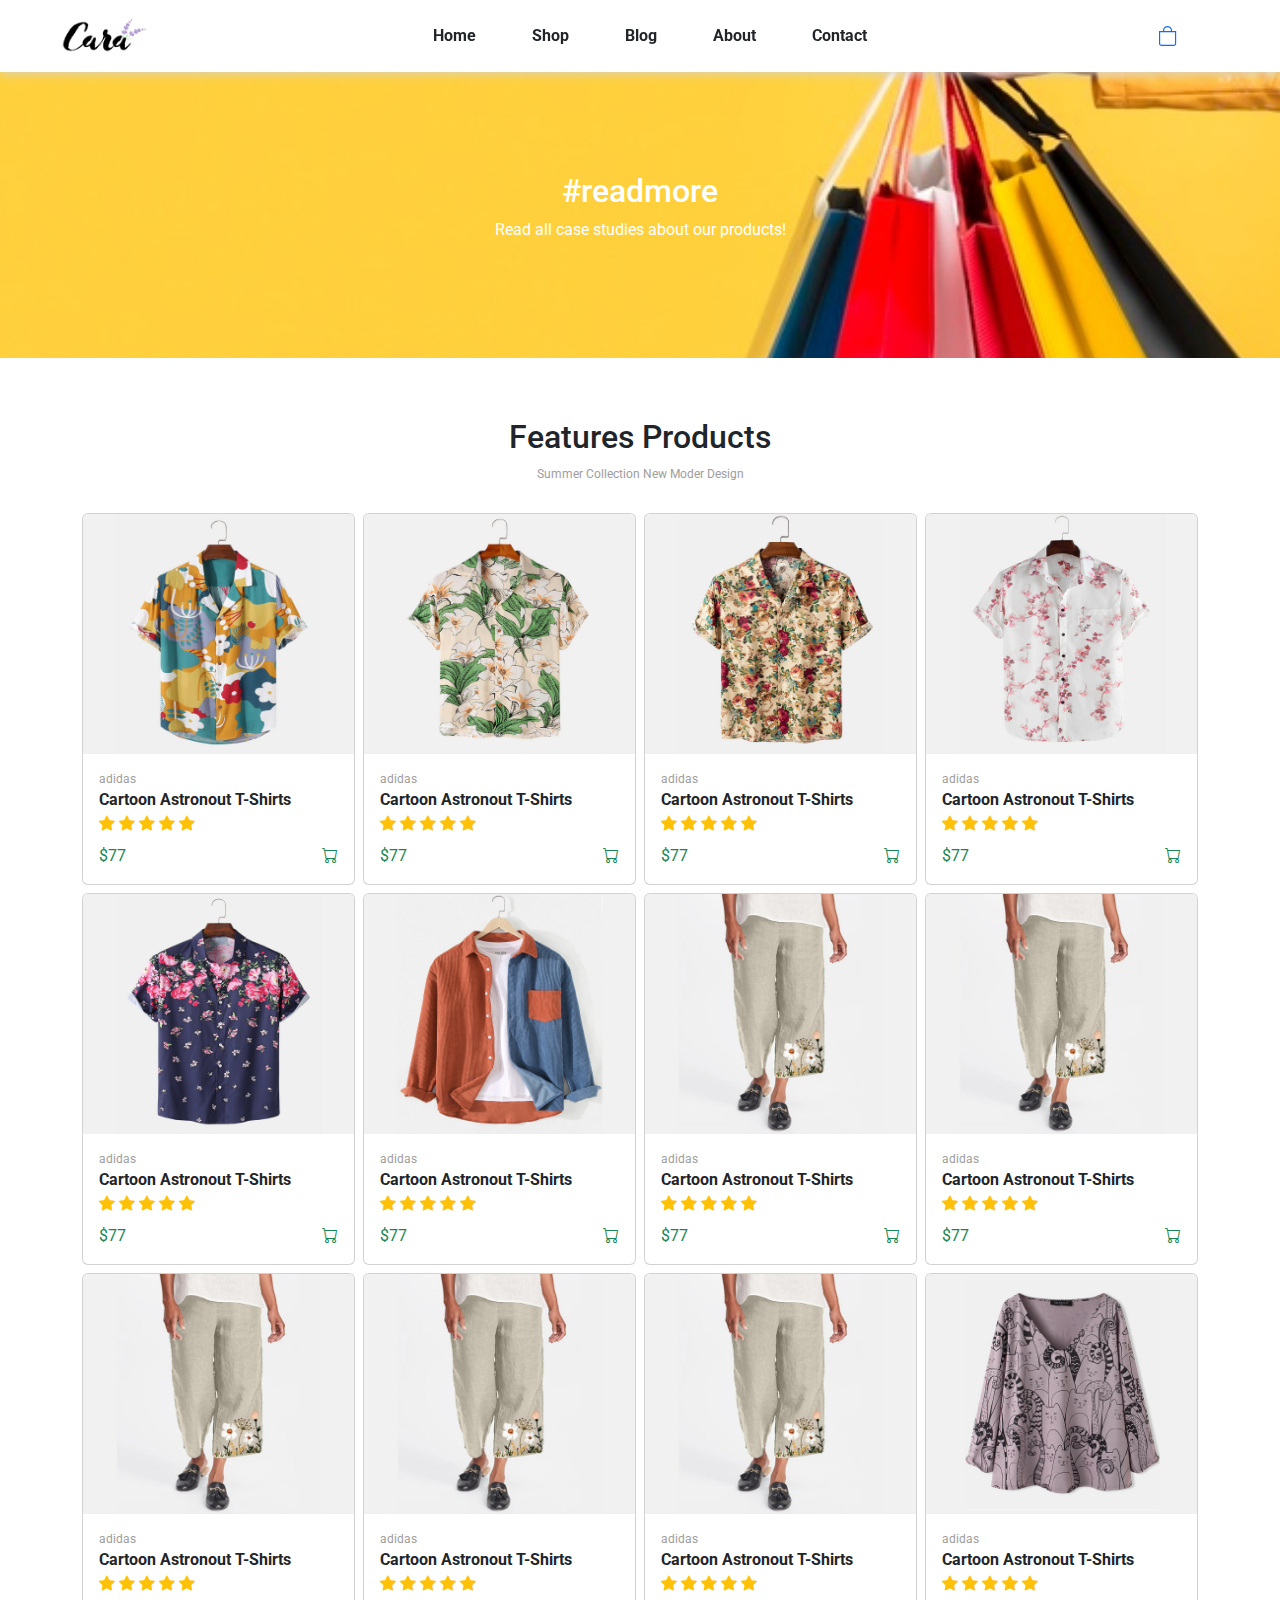
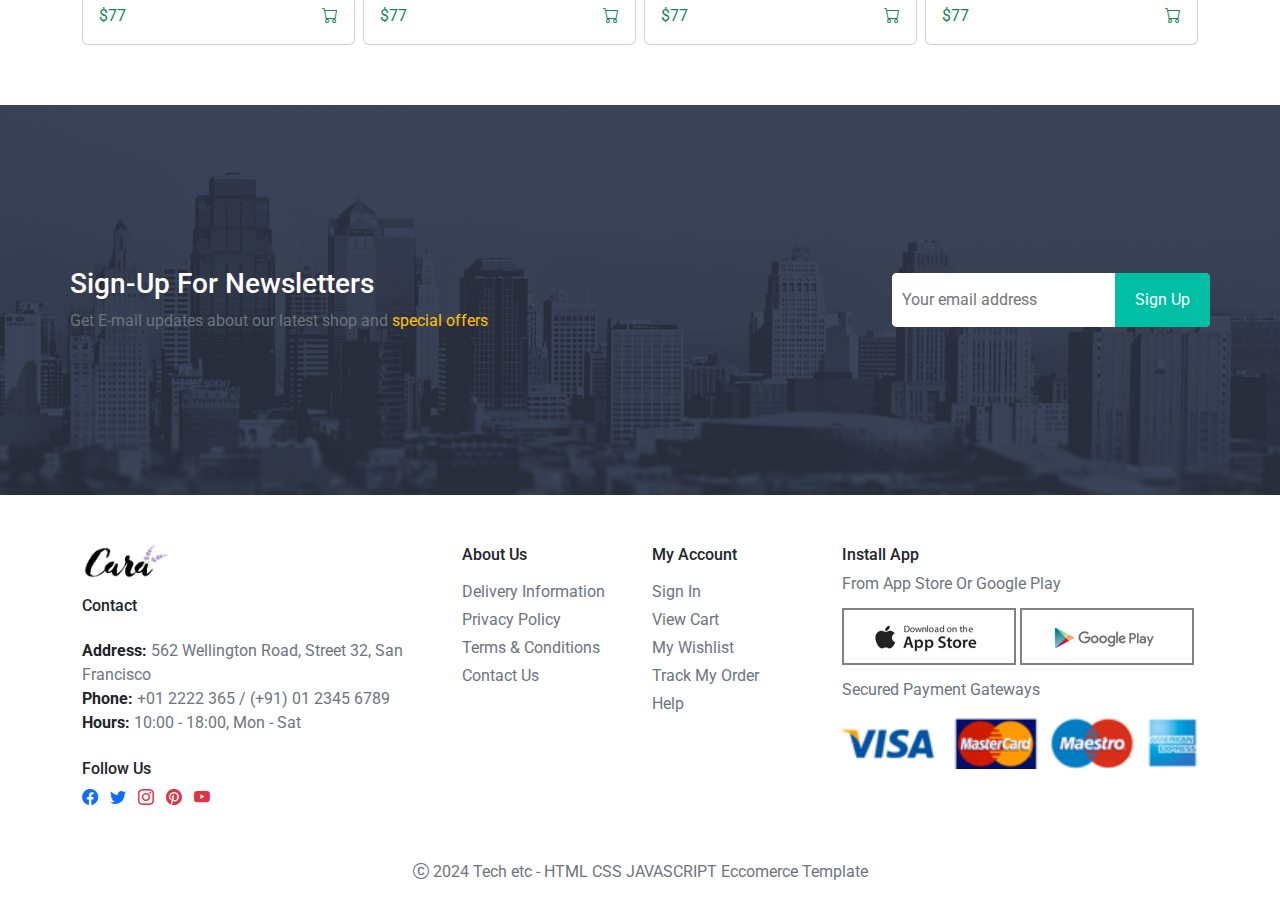
<file: shop.html>
<!DOCTYPE html>
<html>
<head>
	<meta charset="utf-8">
	<meta name="viewport" content="width=device-width, initial-scale=1">
	<title>Easy place to buy right product</title>
	<link href="https://cdn.jsdelivr.net/npm/bootstrap@5.3.3/dist/css/bootstrap.min.css" rel="stylesheet" integrity="sha384-QWTKZyjpPEjISv5WaRU9OFeRpok6YctnYmDr5pNlyT2bRjXh0JMhjY6hW+ALEwIH" crossorigin="anonymous">
	<script src="https://cdn.jsdelivr.net/npm/bootstrap@5.3.3/dist/js/bootstrap.bundle.min.js" integrity="sha384-YvpcrYf0tY3lHB60NNkmXc5s9fDVZLESaAA55NDzOxhy9GkcIdslK1eN7N6jIeHz" crossorigin="anonymous"></script>
	<link rel="stylesheet" href="https://cdn.jsdelivr.net/npm/bootstrap-icons@1.11.3/font/bootstrap-icons.min.css">
	<link rel="stylesheet" href="style.css">
</head>
<body>
    <nav class="navbar navbar_positipon navbar-expand-lg ">
		<div class="container-fluid nav_collaps">
			<a class=" nav_logo" href="#"><img class="nav_logo_img" src="./images/logo.png" alt="logo"></a>
			<ul class="navbar navbar_ul">

				<li class="nav-item navbar_li">
					<a class="nav-link navbar_li_a active" href="./index.html">Home</a>
				</li>

				<li class="nav-item navbar_li">
					<a class="nav-link navbar_li_a" href="./shop.html">Shop</a>
				</li>

				<li class="nav-item navbar_li">
					<a class="nav-link navbar_li_a" href="./blog.html">Blog</a>
				</li>

				<li class="nav-item navbar_li">
					<a class="nav-link navbar_li_a" href="./about.html">About</a>
				</li>

				<li class="nav-item navbar_li">
					<a class="nav-link navbar_li_a" href="./contact.html">Contact</a>
				</li>
			</ul>
            <a class="add_shop" href="./order.html"><i class="add_shop_bag bi bi-bag"></i></a>
		</div>
		<div class="menu me-4">
			<span class="middle_bar"></span>
		</div>
	</nav>


    <section class="container-fluid blog_home_section shop_home_section">
        <div class="container">
            <div class="row shop_home_content">
                <h2>#readmore</h2>
                <p class="blog_home_content_p">Read all case studies about our products!</p>
            </div>
        </div>
    </section>


    <section class="container-fluid products_card_section">
        <div class="container">
            <div class="products_card_section_title">
                <h2 class="products_card_section_title_h2">Features Products</h2>
                <p class="products_card_section_title_p">Summer Collection New Moder Design</p>
            </div>
            <div class="row row-cols-1 row-cols-sm-2 row-cols-md-3 row-cols-lg-4 g-2">
                <div class="col products_card">
                    <div id="cards" class="card" onclick="window.location.href='singlepage.html';">
                        <img src="./images/products/f1.jpg" class="card-img-top card_img_h" alt="card-image">
                        <div class="card-body">
                            <p class="card-text adidas mb-0">adidas</p>
                            <p class="card-text mb-0 fw-bold">Cartoon Astronout T-Shirts</p>
                            <span>
                                <i class="bi bi-star-fill text-warning"></i>
                                <i class="bi bi-star-fill text-warning"></i>
                                <i class="bi bi-star-fill text-warning"></i>
                                <i class="bi bi-star-fill text-warning"></i>
                                <i class="bi bi-star-fill text-warning"></i>
                            </span>
                            <div class="card_bottom mt-2">
                                <span class="mb-0 text-success">$77</span>
                                <span><i class="bi bi-cart text-success"></i></span>
                            </div>
                        </div>
                    </div>
                </div>
                <div class="col products_card">
                    <div class="card" onclick="window.location.href='singlepage.html';">
                        <img src="./images/products/f2.jpg" class="card-img-top card_img_h" alt="card-image">
                        <div class="card-body">
                            <p class="card-text adidas mb-0">adidas</p>
                            <p class="card-text mb-0 fw-bold">Cartoon Astronout T-Shirts</p>
                            <span>
                                <i class="bi bi-star-fill text-warning"></i>
                                <i class="bi bi-star-fill text-warning"></i>
                                <i class="bi bi-star-fill text-warning"></i>
                                <i class="bi bi-star-fill text-warning"></i>
                                <i class="bi bi-star-fill text-warning"></i>
                            </span>
                            <div class="card_bottom mt-2">
                                <span class="mb-0 text-success">$77</span>
                                <span><i class="bi bi-cart text-success"></i></span>
                            </div>
                        </div>
                    </div>
                </div>
                <div class="col products_card">
                    <div class="card" onclick="window.location.href='singlepage.html';">
                        <img src="./images/products/f3.jpg" class="card-img-top card_img_h" alt="card-image">
                        <div class="card-body">
                            <p class="card-text adidas mb-0">adidas</p>
                            <p class="card-text mb-0 fw-bold">Cartoon Astronout T-Shirts</p>
                            <span>
                                <i class="bi bi-star-fill text-warning"></i>
                                <i class="bi bi-star-fill text-warning"></i>
                                <i class="bi bi-star-fill text-warning"></i>
                                <i class="bi bi-star-fill text-warning"></i>
                                <i class="bi bi-star-fill text-warning"></i>
                            </span>
                            <div class="card_bottom mt-2">
                                <span class="mb-0 text-success">$77</span>
                                <span><i class="bi bi-cart text-success"></i></span>
                            </div>
                        </div>
                    </div>
                </div>
                <div class="col products_card">
                    <div class="card" onclick="window.location.href='singlepage.html';">
                        <img src="./images/products/f4.jpg" class="card-img-top card_img_h" alt="card-image">
                        <div class="card-body">
                            <p class="card-text adidas mb-0">adidas</p>
                            <p class="card-text mb-0 fw-bold">Cartoon Astronout T-Shirts</p>
                            <span>
                                <i class="bi bi-star-fill text-warning"></i>
                                <i class="bi bi-star-fill text-warning"></i>
                                <i class="bi bi-star-fill text-warning"></i>
                                <i class="bi bi-star-fill text-warning"></i>
                                <i class="bi bi-star-fill text-warning"></i>
                            </span>
                            <div class="card_bottom mt-2">
                                <span class="mb-0 text-success">$77</span>
                                <span><i class="bi bi-cart text-success"></i></span>
                            </div>
                        </div>
                    </div>
                </div>
                <div class="col products_card">
                    <div class="card" onclick="window.location.href='singlepage.html';">
                        <img src="./images/products/f5.jpg" class="card-img-top card_img_h" alt="card-image">
                        <div class="card-body">
                            <p class="card-text adidas mb-0">adidas</p>
                            <p class="card-text mb-0 fw-bold">Cartoon Astronout T-Shirts</p>
                            <span>
                                <i class="bi bi-star-fill text-warning"></i>
                                <i class="bi bi-star-fill text-warning"></i>
                                <i class="bi bi-star-fill text-warning"></i>
                                <i class="bi bi-star-fill text-warning"></i>
                                <i class="bi bi-star-fill text-warning"></i>
                            </span>
                            <div class="card_bottom mt-2">
                                <span class="mb-0 text-success">$77</span>
                                <span><i class="bi bi-cart text-success"></i></span>
                            </div>
                        </div>
                    </div>
                </div>
                <div class="col products_card">
                    <div class="card" onclick="window.location.href='singlepage.html';">
                        <img src="./images/products/f6.jpg" class="card-img-top card_img_h" alt="card-image">
                        <div class="card-body">
                            <p class="card-text adidas mb-0">adidas</p>
                            <p class="card-text mb-0 fw-bold">Cartoon Astronout T-Shirts</p>
                            <span>
                                <i class="bi bi-star-fill text-warning"></i>
                                <i class="bi bi-star-fill text-warning"></i>
                                <i class="bi bi-star-fill text-warning"></i>
                                <i class="bi bi-star-fill text-warning"></i>
                                <i class="bi bi-star-fill text-warning"></i>
                            </span>
                            <div class="card_bottom mt-2">
                                <span class="mb-0 text-success">$77</span>
                                <span><i class="bi bi-cart text-success"></i></span>
                            </div>
                        </div>
                    </div>
                </div>
                <div class="col products_card">
                    <div class="card" onclick="window.location.href='singlepage.html';">
                        <img src="./images/products/f7.jpg" class="card-img-top card_img_h" alt="card-image">
                        <div class="card-body">
                            <p class="card-text adidas mb-0">adidas</p>
                            <p class="card-text mb-0 fw-bold">Cartoon Astronout T-Shirts</p>
                            <span>
                                <i class="bi bi-star-fill text-warning"></i>
                                <i class="bi bi-star-fill text-warning"></i>
                                <i class="bi bi-star-fill text-warning"></i>
                                <i class="bi bi-star-fill text-warning"></i>
                                <i class="bi bi-star-fill text-warning"></i>
                            </span>
                            <div class="card_bottom mt-2">
                                <span class="mb-0 text-success">$77</span>
                                <span><i class="bi bi-cart text-success"></i></span>
                            </div>
                        </div>
                    </div>
                </div>

                <div class="col products_card">
                    <div class="card" onclick="window.location.href='singlepage.html';">
                        <img src="./images/products/f7.jpg" class="card-img-top card_img_h" alt="card-image">
                        <div class="card-body">
                            <p class="card-text adidas mb-0">adidas</p>
                            <p class="card-text mb-0 fw-bold">Cartoon Astronout T-Shirts</p>
                            <span>
                                <i class="bi bi-star-fill text-warning"></i>
                                <i class="bi bi-star-fill text-warning"></i>
                                <i class="bi bi-star-fill text-warning"></i>
                                <i class="bi bi-star-fill text-warning"></i>
                                <i class="bi bi-star-fill text-warning"></i>
                            </span>
                            <div class="card_bottom mt-2">
                                <span class="mb-0 text-success">$77</span>
                                <span><i class="bi bi-cart text-success"></i></span>
                            </div>
                        </div>
                    </div>
                </div>

                <div class="col products_card">
                    <div class="card" onclick="window.location.href='singlepage.html';">
                        <img src="./images/products/f7.jpg" class="card-img-top card_img_h" alt="card-image">
                        <div class="card-body">
                            <p class="card-text adidas mb-0">adidas</p>
                            <p class="card-text mb-0 fw-bold">Cartoon Astronout T-Shirts</p>
                            <span>
                                <i class="bi bi-star-fill text-warning"></i>
                                <i class="bi bi-star-fill text-warning"></i>
                                <i class="bi bi-star-fill text-warning"></i>
                                <i class="bi bi-star-fill text-warning"></i>
                                <i class="bi bi-star-fill text-warning"></i>
                            </span>
                            <div class="card_bottom mt-2">
                                <span class="mb-0 text-success">$77</span>
                                <span><i class="bi bi-cart text-success"></i></span>
                            </div>
                        </div>
                    </div>
                </div>

                <div class="col products_card">
                    <div class="card" onclick="window.location.href='singlepage.html';">
                        <img src="./images/products/f7.jpg" class="card-img-top card_img_h" alt="card-image">
                        <div class="card-body">
                            <p class="card-text adidas mb-0">adidas</p>
                            <p class="card-text mb-0 fw-bold">Cartoon Astronout T-Shirts</p>
                            <span>
                                <i class="bi bi-star-fill text-warning"></i>
                                <i class="bi bi-star-fill text-warning"></i>
                                <i class="bi bi-star-fill text-warning"></i>
                                <i class="bi bi-star-fill text-warning"></i>
                                <i class="bi bi-star-fill text-warning"></i>
                            </span>
                            <div class="card_bottom mt-2">
                                <span class="mb-0 text-success">$77</span>
                                <span><i class="bi bi-cart text-success"></i></span>
                            </div>
                        </div>
                    </div>
                </div>

                <div class="col products_card">
                    <div class="card" onclick="window.location.href='singlepage.html';">
                        <img src="./images/products/f7.jpg" class="card-img-top card_img_h" alt="card-image">
                        <div class="card-body">
                            <p class="card-text adidas mb-0">adidas</p>
                            <p class="card-text mb-0 fw-bold">Cartoon Astronout T-Shirts</p>
                            <span>
                                <i class="bi bi-star-fill text-warning"></i>
                                <i class="bi bi-star-fill text-warning"></i>
                                <i class="bi bi-star-fill text-warning"></i>
                                <i class="bi bi-star-fill text-warning"></i>
                                <i class="bi bi-star-fill text-warning"></i>
                            </span>
                            <div class="card_bottom mt-2">
                                <span class="mb-0 text-success">$77</span>
                                <span><i class="bi bi-cart text-success"></i></span>
                            </div>
                        </div>
                    </div>
                </div>

                <div class="col products_card">
                    <div class="card" onclick="window.location.href='singlepage.html';">
                        <img src="./images/products/f8.jpg" class="card-img-top card_img_h" alt="card-image">
                        <div class="card-body">
                            <p class="card-text adidas mb-0">adidas</p>
                            <p class="card-text mb-0 fw-bold">Cartoon Astronout T-Shirts</p>
                            <span>
                                <i class="bi bi-star-fill text-warning"></i>
                                <i class="bi bi-star-fill text-warning"></i>
                                <i class="bi bi-star-fill text-warning"></i>
                                <i class="bi bi-star-fill text-warning"></i>
                                <i class="bi bi-star-fill text-warning"></i>
                            </span>
                            <div class="card_bottom mt-2">
                                <span class="mb-0 text-success">$77</span>
                                <span><i class="bi bi-cart text-success"></i></span>
                            </div>
                        </div>
                    </div>
                </div>
            </div>
        </div>
    </section>

    
    <section class="container-fluid signup_section">
        <div class="container">
            <div class="row signup_section_b">
                <div class="signup_section_content">
                    <div class="signup_content_left">
                        <h3 class="mb-2">Sign-Up For Newsletters</h3>
                        <p class="mb-0 text-secondary">Get E-mail updates about our latest shop and <span title="hello" class="text-warning">special offers</span></p>
                    </div>
                    <div class="signup_container">
                        <div class="input-wrapper">
                            <input type="email" placeholder="Your email address" required>
                            <button class="signup_btn" type="submit">Sign Up</button>
                        </div>
                    </div>
                </div>
            </div>
        </div>
    </section>


    <footer class="container-fluid footer_section">
        <div class="container">
            <div class="row footer_row">
                <div class="col-4 footer_col">
                    <a href="#"><img class="nav_logo_img" src="./images/logo.png" alt="logo"></a>
                    <h6 class="mt-3">Contact</h6>
                    <div class="mb-4 mt-4">
                        <p class="fw-bold mb-0">Address: <span class="fw-normal text-secondary">562 Wellington Road, Street 32, San Francisco</span></p>
                        <p class="fw-bold mb-0">Phone: <span class="fw-normal text-secondary">+01 2222 365 / (+91) 01 2345 6789</span></p>
                        <p class="fw-bold mb-0">Hours: <span class="fw-normal text-secondary">10:00 - 18:00, Mon - Sat</span></p>
                    </div>
                    <h6>Follow Us</h6>
                    <div class="social_icons">
                        <a class="me-2" href="#"><i class="bi bi-facebook text-primary"></i></a>
                        <a class="me-2" href="#"><span><i class="bi bi-twitter text-primary"></i></span></a>
                        <a class="me-2" href="#"><span><i class="bi bi-instagram text-danger"></i></a>
                        <a class="me-2" href="#"><span><i class="bi bi-pinterest text-danger"></i></a>
                        <a class="me-2" href="#"><span><i class="bi bi-youtube text-danger"></i></span></a>
                    </div>
                </div>

                <div class="col-2 footer_col">
                    <h6>About Us</h6>
                    <div class="mt-3">
                        <p class="mb-1 text-secondary">Delivery Information</p>
                        <p class="mb-1 text-secondary">Privacy Policy</p>
                        <p class="mb-1 text-secondary">Terms & Conditions</p>
                        <p class="mb-1 text-secondary">Contact Us</p>
                    </div>
                </div>

                <div class="col-2 footer_col">
                    <h6>My Account</h6>
                    <div class="mt-3">
                        <p class="mb-1 text-secondary">Sign In</p>
                        <p class="mb-1 text-secondary">View Cart</p>
                        <p class="mb-1 text-secondary">My Wishlist</p>
                        <p class="mb-1 text-secondary">Track My Order</p>
                        <p class="mb-1 text-secondary">Help</p>
                    </div>
                </div>

                <div class="col-4 footer_col_install_app footer_col">
                    <h6>Install App</h6>
                    <p class="text-secondary mb-0">From App Store Or Google Play</p>
                    <div class="download_all">
                        <a class="download apple_store" href="#"><img class="download_img" src="./images/pay/app.jpg" alt="pay"></a>
                        <a class="download" href="#"><img class="download_img" src="./images/pay/play.jpg" alt=""></a>
                    </div>
                    <p class="text-secondary mt-3">Secured Payment Gateways</p>
                    <img class="secured_pay" src="./images/pay/pay.png" alt="pay">
                </div>
            </div>
            <div class="copyright_check">
                <p class="mb-0 text-secondary copyright_check_p"><span><i class="bi bi-c-circle"></i></span> 2024 Tech etc - HTML CSS JAVASCRIPT Eccomerce Template</p>
            </div>
        </div>
    </footer>

	<script src="./main.js"></script>
    </body>
</file>
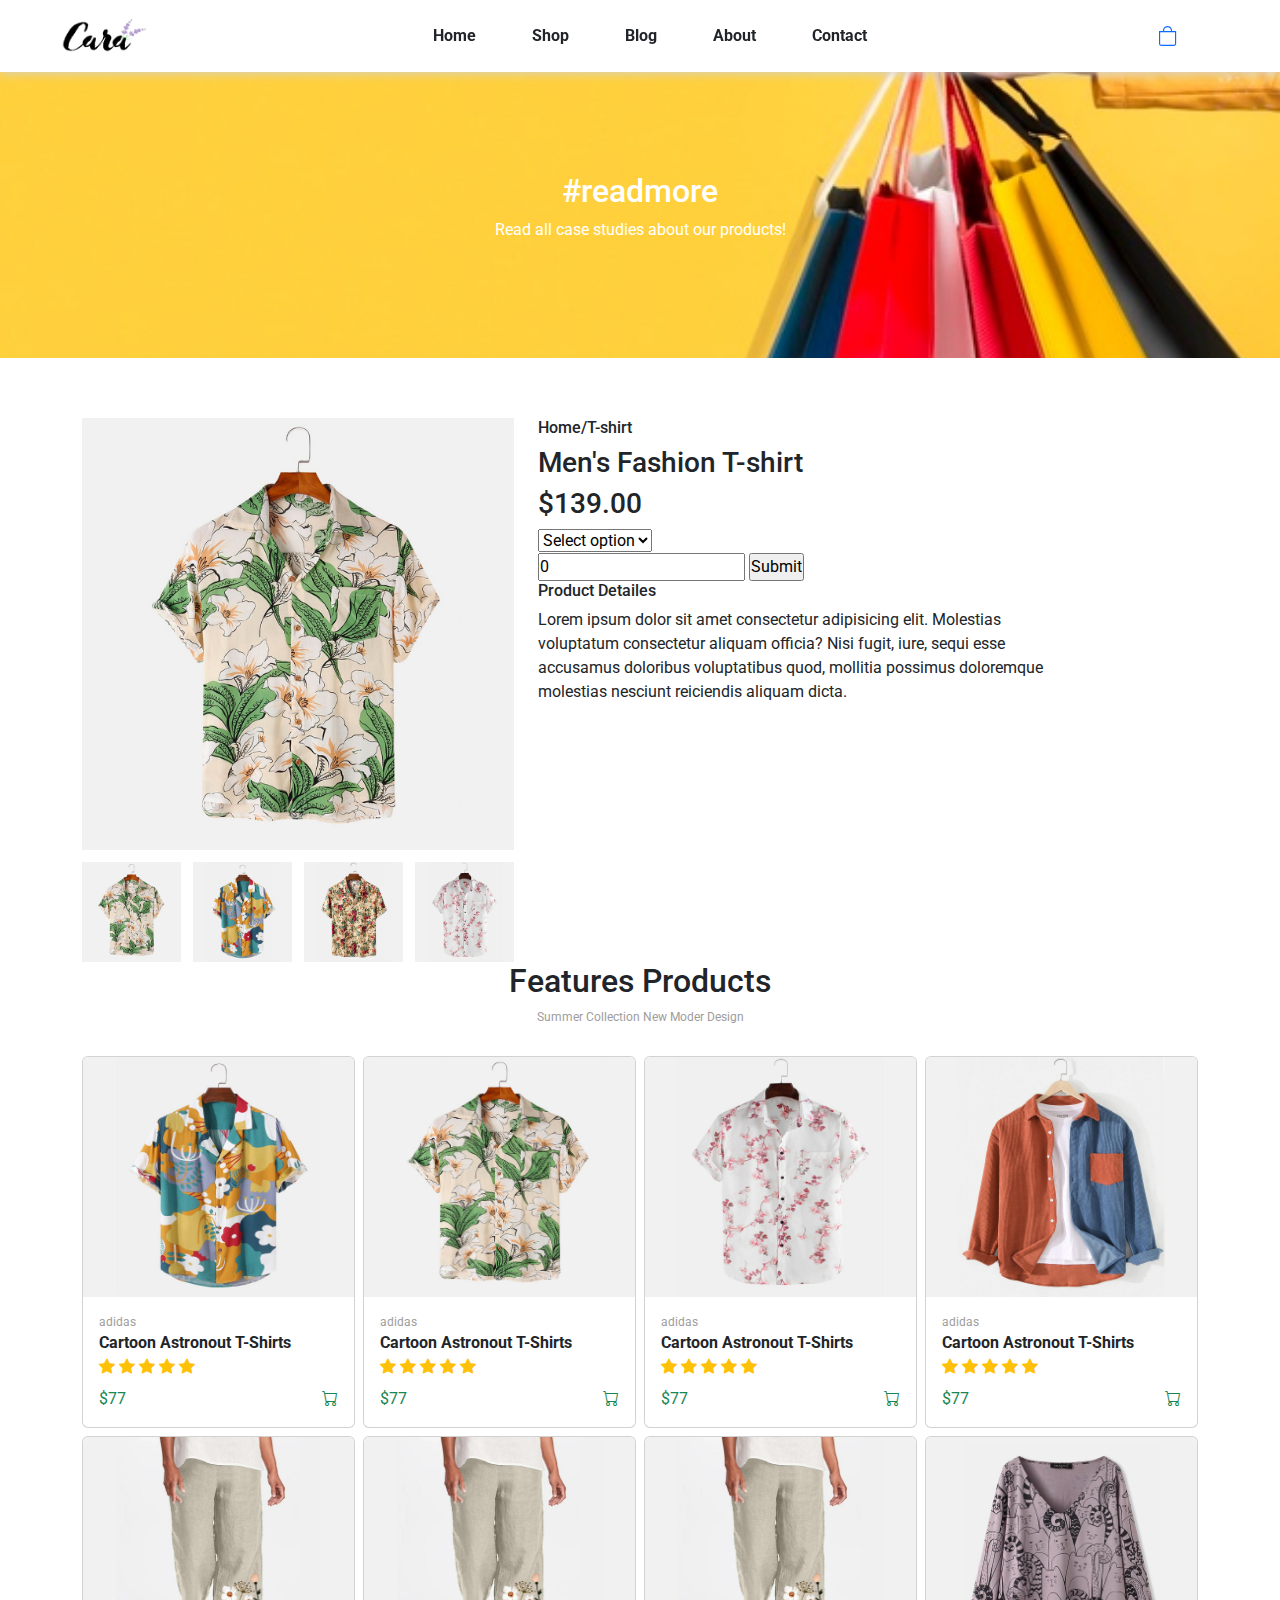
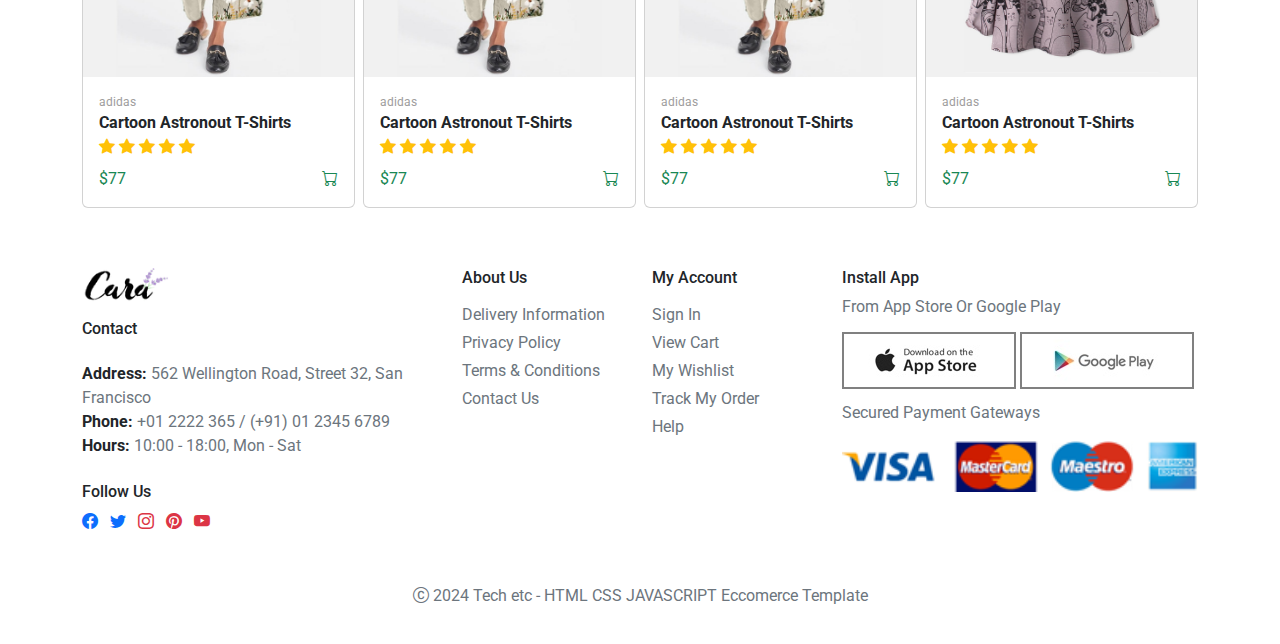
<file: singlepage.html>
<!DOCTYPE html>
<html>
<head>
	<meta charset="utf-8">
	<meta name="viewport" content="width=device-width, initial-scale=1">
	<title>Easy place to buy right product</title>
	<link href="https://cdn.jsdelivr.net/npm/bootstrap@5.3.3/dist/css/bootstrap.min.css" rel="stylesheet" integrity="sha384-QWTKZyjpPEjISv5WaRU9OFeRpok6YctnYmDr5pNlyT2bRjXh0JMhjY6hW+ALEwIH" crossorigin="anonymous">
	<script src="https://cdn.jsdelivr.net/npm/bootstrap@5.3.3/dist/js/bootstrap.bundle.min.js" integrity="sha384-YvpcrYf0tY3lHB60NNkmXc5s9fDVZLESaAA55NDzOxhy9GkcIdslK1eN7N6jIeHz" crossorigin="anonymous"></script>
	<link rel="stylesheet" href="https://cdn.jsdelivr.net/npm/bootstrap-icons@1.11.3/font/bootstrap-icons.min.css">
	<link rel="stylesheet" href="style.css">
</head>
<body>
    <nav class="navbar navbar_positipon navbar-expand-lg ">
		<div class="container-fluid nav_collaps">
			<a class=" nav_logo" href="#"><img class="nav_logo_img" src="./images/logo.png" alt="logo"></a>
			<ul class="navbar navbar_ul">

				<li class="nav-item navbar_li">
					<a class="nav-link navbar_li_a active" href="./index.html">Home</a>
				</li>

				<li class="nav-item navbar_li">
					<a class="nav-link navbar_li_a" href="./shop.html">Shop</a>
				</li>

				<li class="nav-item navbar_li">
					<a class="nav-link navbar_li_a" href="./blog.html">Blog</a>
				</li>

				<li class="nav-item navbar_li">
					<a class="nav-link navbar_li_a" href="./about.html">About</a>
				</li>

				<li class="nav-item navbar_li">
					<a class="nav-link navbar_li_a" href="./contact.html">Contact</a>
				</li>
			</ul>
            <a class="add_shop" href="./order.html"><i class="add_shop_bag bi bi-bag"></i></a>
		</div>
		<div class="menu me-4">
			<span class="middle_bar"></span>
		</div>
	</nav>


    <section class="container-fluid blog_home_section shop_home_section">
        <div class="container">
            <div class="row shop_home_content">
                <h2>#readmore</h2>
                <p class="blog_home_content_p">Read all case studies about our products!</p>
            </div>
        </div>
    </section>


    <section class="container-fluid">
        <div class="container">
            <div class="row">
                <div class="single_product">
                    <div class="main_img_row">
                        <img class="single_main_img" src="./images/products/f2.jpg" alt="">
                    </div>
                    <div class="small_img_row">
                        <img class="img_sz" src="./images/products/f2.jpg" alt="">
                    
                        <img class="img_sz" src="./images/products/f1.jpg" alt="">

                        <img class="img_sz" src="./images/products/f3.jpg" alt="">

                        <img class="img_sz" src="./images/products/f4.jpg" alt="">
                    </div>
                </div>


                <div class="col-6">
                    <div>
                        <h6>Home/T-shirt</h6>
                        <h3>Men's Fashion T-shirt</h3>
                        <h3>$139.00</h3>
                    </div>
                    <div>
                        <select name="Select option" id="">
                            <option value="">Select option</option>
                            <option value="t-shirt">T-shirt</option>
                            <option value="">Shirt</option>
                        </select>
                        <div>
                            <input type="number" value="0">
                            <input type="submit" name="Submit">
                        </div>
                    </div>

                    <div>
                        <h6>Product Detailes</h6>
                        <p>
                            Lorem ipsum dolor sit amet consectetur adipisicing elit. Molestias voluptatum consectetur aliquam officia? Nisi fugit, iure, sequi esse accusamus doloribus voluptatibus quod, mollitia possimus doloremque molestias nesciunt reiciendis aliquam dicta.
                        </p>
                    </div>
                </div>
            </div>
        </div>
    </section>


    <section class="container-fluid products_card_section">
        <div class="container">
            <div class="products_card_section_title">
                <h2 class="products_card_section_title_h2">Features Products</h2>
                <p class="products_card_section_title_p">Summer Collection New Moder Design</p>
            </div>
            <div class="row row-cols-1 row-cols-sm-2 row-cols-md-3 row-cols-lg-4 g-2">
                <div class="col products_card">
                    <div id="cards" class="card" onclick="window.location.href='singlepage.html';">
                        <img src="./images/products/f1.jpg" class="card-img-top card_img_h" alt="card-image">
                        <div class="card-body">
                            <p class="card-text adidas mb-0">adidas</p>
                            <p class="card-text mb-0 fw-bold">Cartoon Astronout T-Shirts</p>
                            <span>
                                <i class="bi bi-star-fill text-warning"></i>
                                <i class="bi bi-star-fill text-warning"></i>
                                <i class="bi bi-star-fill text-warning"></i>
                                <i class="bi bi-star-fill text-warning"></i>
                                <i class="bi bi-star-fill text-warning"></i>
                            </span>
                            <div class="card_bottom mt-2">
                                <span class="mb-0 text-success">$77</span>
                                <span><i class="bi bi-cart text-success"></i></span>
                            </div>
                        </div>
                    </div>
                </div>
                <div class="col products_card">
                    <div class="card" onclick="window.location.href='singlepage.html';">
                        <img src="./images/products/f2.jpg" class="card-img-top card_img_h" alt="card-image">
                        <div class="card-body">
                            <p class="card-text adidas mb-0">adidas</p>
                            <p class="card-text mb-0 fw-bold">Cartoon Astronout T-Shirts</p>
                            <span>
                                <i class="bi bi-star-fill text-warning"></i>
                                <i class="bi bi-star-fill text-warning"></i>
                                <i class="bi bi-star-fill text-warning"></i>
                                <i class="bi bi-star-fill text-warning"></i>
                                <i class="bi bi-star-fill text-warning"></i>
                            </span>
                            <div class="card_bottom mt-2">
                                <span class="mb-0 text-success">$77</span>
                                <span><i class="bi bi-cart text-success"></i></span>
                            </div>
                        </div>
                    </div>
                </div>
                
                <div class="col products_card">
                    <div class="card" onclick="window.location.href='singlepage.html';">
                        <img src="./images/products/f4.jpg" class="card-img-top card_img_h" alt="card-image">
                        <div class="card-body">
                            <p class="card-text adidas mb-0">adidas</p>
                            <p class="card-text mb-0 fw-bold">Cartoon Astronout T-Shirts</p>
                            <span>
                                <i class="bi bi-star-fill text-warning"></i>
                                <i class="bi bi-star-fill text-warning"></i>
                                <i class="bi bi-star-fill text-warning"></i>
                                <i class="bi bi-star-fill text-warning"></i>
                                <i class="bi bi-star-fill text-warning"></i>
                            </span>
                            <div class="card_bottom mt-2">
                                <span class="mb-0 text-success">$77</span>
                                <span><i class="bi bi-cart text-success"></i></span>
                            </div>
                        </div>
                    </div>
                </div>
             
                <div class="col products_card">
                    <div class="card" onclick="window.location.href='singlepage.html';">
                        <img src="./images/products/f6.jpg" class="card-img-top card_img_h" alt="card-image">
                        <div class="card-body">
                            <p class="card-text adidas mb-0">adidas</p>
                            <p class="card-text mb-0 fw-bold">Cartoon Astronout T-Shirts</p>
                            <span>
                                <i class="bi bi-star-fill text-warning"></i>
                                <i class="bi bi-star-fill text-warning"></i>
                                <i class="bi bi-star-fill text-warning"></i>
                                <i class="bi bi-star-fill text-warning"></i>
                                <i class="bi bi-star-fill text-warning"></i>
                            </span>
                            <div class="card_bottom mt-2">
                                <span class="mb-0 text-success">$77</span>
                                <span><i class="bi bi-cart text-success"></i></span>
                            </div>
                        </div>
                    </div>
                </div>

                <div class="col products_card">
                    <div class="card" onclick="window.location.href='singlepage.html';">
                        <img src="./images/products/f7.jpg" class="card-img-top card_img_h" alt="card-image">
                        <div class="card-body">
                            <p class="card-text adidas mb-0">adidas</p>
                            <p class="card-text mb-0 fw-bold">Cartoon Astronout T-Shirts</p>
                            <span>
                                <i class="bi bi-star-fill text-warning"></i>
                                <i class="bi bi-star-fill text-warning"></i>
                                <i class="bi bi-star-fill text-warning"></i>
                                <i class="bi bi-star-fill text-warning"></i>
                                <i class="bi bi-star-fill text-warning"></i>
                            </span>
                            <div class="card_bottom mt-2">
                                <span class="mb-0 text-success">$77</span>
                                <span><i class="bi bi-cart text-success"></i></span>
                            </div>
                        </div>
                    </div>
                </div>

                <div class="col products_card">
                    <div class="card" onclick="window.location.href='singlepage.html';">
                        <img src="./images/products/f7.jpg" class="card-img-top card_img_h" alt="card-image">
                        <div class="card-body">
                            <p class="card-text adidas mb-0">adidas</p>
                            <p class="card-text mb-0 fw-bold">Cartoon Astronout T-Shirts</p>
                            <span>
                                <i class="bi bi-star-fill text-warning"></i>
                                <i class="bi bi-star-fill text-warning"></i>
                                <i class="bi bi-star-fill text-warning"></i>
                                <i class="bi bi-star-fill text-warning"></i>
                                <i class="bi bi-star-fill text-warning"></i>
                            </span>
                            <div class="card_bottom mt-2">
                                <span class="mb-0 text-success">$77</span>
                                <span><i class="bi bi-cart text-success"></i></span>
                            </div>
                        </div>
                    </div>
                </div>

                <div class="col products_card">
                    <div class="card" onclick="window.location.href='singlepage.html';">
                        <img src="./images/products/f7.jpg" class="card-img-top card_img_h" alt="card-image">
                        <div class="card-body">
                            <p class="card-text adidas mb-0">adidas</p>
                            <p class="card-text mb-0 fw-bold">Cartoon Astronout T-Shirts</p>
                            <span>
                                <i class="bi bi-star-fill text-warning"></i>
                                <i class="bi bi-star-fill text-warning"></i>
                                <i class="bi bi-star-fill text-warning"></i>
                                <i class="bi bi-star-fill text-warning"></i>
                                <i class="bi bi-star-fill text-warning"></i>
                            </span>
                            <div class="card_bottom mt-2">
                                <span class="mb-0 text-success">$77</span>
                                <span><i class="bi bi-cart text-success"></i></span>
                            </div>
                        </div>
                    </div>
                </div>

                <div class="col products_card">
                    <div class="card" onclick="window.location.href='singlepage.html';">
                        <img src="./images/products/f8.jpg" class="card-img-top card_img_h" alt="card-image">
                        <div class="card-body">
                            <p class="card-text adidas mb-0">adidas</p>
                            <p class="card-text mb-0 fw-bold">Cartoon Astronout T-Shirts</p>
                            <span>
                                <i class="bi bi-star-fill text-warning"></i>
                                <i class="bi bi-star-fill text-warning"></i>
                                <i class="bi bi-star-fill text-warning"></i>
                                <i class="bi bi-star-fill text-warning"></i>
                                <i class="bi bi-star-fill text-warning"></i>
                            </span>
                            <div class="card_bottom mt-2">
                                <span class="mb-0 text-success">$77</span>
                                <span><i class="bi bi-cart text-success"></i></span>
                            </div>
                        </div>
                    </div>
                </div>
            </div>
        </div>
    </section>


    <footer class="container-fluid footer_section">
        <div class="container">
            <div class="row footer_row">
                <div class="col-4 footer_col">
                    <a href="#"><img class="nav_logo_img" src="./images/logo.png" alt="logo"></a>
                    <h6 class="mt-3">Contact</h6>
                    <div class="mb-4 mt-4">
                        <p class="fw-bold mb-0">Address: <span class="fw-normal text-secondary">562 Wellington Road, Street 32, San Francisco</span></p>
                        <p class="fw-bold mb-0">Phone: <span class="fw-normal text-secondary">+01 2222 365 / (+91) 01 2345 6789</span></p>
                        <p class="fw-bold mb-0">Hours: <span class="fw-normal text-secondary">10:00 - 18:00, Mon - Sat</span></p>
                    </div>
                    <h6>Follow Us</h6>
                    <div class="social_icons">
                        <a class="me-2" href="#"><i class="bi bi-facebook text-primary"></i></a>
                        <a class="me-2" href="#"><span><i class="bi bi-twitter text-primary"></i></span></a>
                        <a class="me-2" href="#"><span><i class="bi bi-instagram text-danger"></i></a>
                        <a class="me-2" href="#"><span><i class="bi bi-pinterest text-danger"></i></a>
                        <a class="me-2" href="#"><span><i class="bi bi-youtube text-danger"></i></span></a>
                    </div>
                </div>

                <div class="col-2 footer_col">
                    <h6>About Us</h6>
                    <div class="mt-3">
                        <p class="mb-1 text-secondary">Delivery Information</p>
                        <p class="mb-1 text-secondary">Privacy Policy</p>
                        <p class="mb-1 text-secondary">Terms & Conditions</p>
                        <p class="mb-1 text-secondary">Contact Us</p>
                    </div>
                </div>

                <div class="col-2 footer_col">
                    <h6>My Account</h6>
                    <div class="mt-3">
                        <p class="mb-1 text-secondary">Sign In</p>
                        <p class="mb-1 text-secondary">View Cart</p>
                        <p class="mb-1 text-secondary">My Wishlist</p>
                        <p class="mb-1 text-secondary">Track My Order</p>
                        <p class="mb-1 text-secondary">Help</p>
                    </div>
                </div>

                <div class="col-4 footer_col_install_app footer_col">
                    <h6>Install App</h6>
                    <p class="text-secondary mb-0">From App Store Or Google Play</p>
                    <div class="download_all">
                        <a class="download apple_store" href="#"><img class="download_img" src="./images/pay/app.jpg" alt="pay"></a>
                        <a class="download" href="#"><img class="download_img" src="./images/pay/play.jpg" alt=""></a>
                    </div>
                    <p class="text-secondary mt-3">Secured Payment Gateways</p>
                    <img class="secured_pay" src="./images/pay/pay.png" alt="pay">
                </div>
            </div>
            <div class="copyright_check">
                <p class="mb-0 text-secondary copyright_check_p"><span><i class="bi bi-c-circle"></i></span> 2024 Tech etc - HTML CSS JAVASCRIPT Eccomerce Template</p>
            </div>
        </div>
    </footer>


    <script src="./main.js"></script>
</body>
</file>
<file: style.css>
@import url('https://fonts.googleapis.com/css2?family=Roboto:wght@100;300;400;500;700;900&display=swap');


:root{
	--info: #07C4D4;
	--info-hover: #0BA9B6;
	--dark: #010205;
	--light: #FFFFFF;
	--blue: #5FA2FF;
	--blue-hover: #1657B0;
}


::-webkit-scrollbar{
	width: 10px;
}

::-webkit-scrollbar-track{
	background-color: var(--dark);
}

::-webkit-scrollbar-thumb{
	background-color: var(--info);
}

::-webkit-scrollbar-thumb:hover{
	background-color: var(--info-hover);
}


*{
	margin: 0;
	padding: 0;
	box-sizing: border-box;
	scroll-behavior: smooth;
	list-style: none;
	text-decoration: none;
	outline-offset: none;
	font-family: "Roboto", sans-serif;
}

.nav_logo{
	margin-left: 3rem;
}

.nav_logo_img{
    height: 35px;
}

.add_shop{
    margin-right: 90px;
}

.add_shop_bag{
    font-size: 20px;
}

.nav_collaps .navbar_ul{
	/* padding-right: 20px; */
	margin-bottom: 0;
	transition: all .3s;
}

.navbar_positipon{
	position: sticky;
	top: 0;
    background-color: white;
	box-shadow: 0 1px 10px lightgray;
    z-index: 99;
}

.navbar_li{
	margin-right: 40px;
}

.navbar_li_a{
	padding: 8px;
	border-radius: 10px;
	font-weight: 700;
	transition: all .3s;
	position: relative;
}

.navbar_li_a::after{
	position: absolute;
	left: 3px;
	bottom: 5px;
	content: "";
	width: 100%;
	height: 3px;
	background-color: var(--dark);
	transform: scale(0);
	transition: transform .4s;
	transform-origin: right;
}

.navbar_li_a:hover::after{
	transform: scale(1);
	transform-origin: left;
}

.nav_collaps{
	position: relative;
}

.menu{
	height: 25px;
	width: 30px;
	background-color: transparent;
	position: relative;
	display: none;
	right: 15px;
}

.menu::before{
	content: "";
	height: 3px;
	width: 100%;
	background-color: var(--dark);
	position: absolute;
	top: 0;
	transition: all .3s;
}

.menu::after{
	content: "";
	height: 3px;
	width: 100%;
	background-color: var(--dark);
	position: absolute;
	bottom: 0;
	transition: all .5s;
}

.menu .middle_bar{
	height: 3px;
	width: 100%;
	background-color: var(--dark);
	position: absolute;
	top: 45%;
	transition: all .3s;
}

.menu.active.menu::after{
	width: 90%;
	transform: rotate(-45deg) translate(8px, -4px);
}

.menu.active.menu::before{
	width: 90%;
	transform: rotate(45deg) translate(11px, 8px);
}

.menu.active .middle_bar{
	display: none;
}

@media screen and (max-width:870px){
	.navbar_li_a{
		padding: 5px;
	}

	.navbar_li{
		margin-right: 30px;
	}
}

@media screen and (max-width:768px){

    .nav_logo{
		margin-left: 1.4rem;
	}

	.nav_collaps .navbar_ul{
		background-color: var(--light);
		display: inline-block;
		line-height: 40px;
		opacity: 0;
		position: absolute;
		padding: 0;
		padding: 10px 0;
		right: 0;
		transform: translateX(0px);
		text-align: center;
		top: 100%;
		width: 70px;
		visibility: hidden;
	}


	.navbar_ul .navbar_li{
		margin-right: 0;
	}


	.menu{
		position: absolute;
		display: block;
	}


	.small.navbar_ul{
		display: block;
		right: 0;
		top: 100%;
		transform: translateX(0px);
		opacity: 1;
		visibility: visible;
		width: 100%;
	}

    .add_shop{
        margin-right: 90px;
    }
	
}

@media screen and (max-width:425px){
	.nav_logo{
		margin-left: 10px;
	}

	.menu{
		right: 0;
	}

    .add_shop{
        margin-right: 70px;
    }

    .home_section .home_section_content{
        margin-left: 1.5rem;
    }

    .navbar_li_a::after{
        display: none;
    }
}


/* =====================   home section start   ====================== */

.home_section{
    background-image: url(./images/hero4.png);
    background-size: cover;
    background-position: center;
    height: 500px;
    line-height: 5px;
}

.home_section_content{
    height: 300px;
    width: 350px;
    margin-left: 3rem;
    margin-top: 130px;
}

.home_section_content .home_section_h3{
    font-size: 16px;
    margin-bottom: 5px;
    color: #8a8a8a;
}

.home_section_content .home_section_h2{
    color: #068e9b;
    font-size: 30px;
}

.home_section_content .home_section_h1{
    font-size: 35px;
    margin-bottom: 0;
}

.home_section_content .home_section_p{
    font-size: 12px;
    color: rgb(153, 152, 151);
}

.home_section_btn{
    padding: 15px;
    border: 2px solid rgb(243, 141, 8);
    transition: all .3s;
    margin-top: 10px;
}

.home_section_btn:hover{
    background-color: rgb(243, 141, 8);
    color: rgb(255, 254, 253);
}

@media screen and (max-width:530px){
    .home_section_content .home_section_h1{
        font-size: 28px;
    }

    .home_section_content .home_section_h2{
        font-size: 20px;
    }

    .home_section_content{
        width: 270px;
    }
    
}

@media screen and (max-width:768px){
    .home_section{
        height: 350px;
    }
}

@media screen and (max-width:425px){
    .home_section{
        height: 280px;
    }

    .home_section .home_section_content{
        margin-top: 60px;
        margin-left: 0;
    }
}

@media screen and (max-width:375px){
    .home_section{
        height: 250px;
    }

    .home_section_content .home_section_h3{
        font-size: 10px;
    }
    
    .home_section_content .home_section_h2{
        font-size: 15px;
    }
    
    .home_section_content .home_section_h1{
        font-size: 20px;
    }
    
    .home_section_content .home_section_p{
        font-size: 10px;
    }
    
    .home_section_btn{
        padding: 12px;
        font-size: 15px;
        font-weight: bold;
        border: 2px solid rgb(243, 141, 8);
        transition: all .3s;
        margin-top: 10px;
    }
}



/*================== features section start ====================*/

.features_section{
    display: flex;
    align-items: center;
}

.features_col_one{
    border: 2px solid lightgray;
    height: 180px;
    margin: 5px;
    text-align: center;
    padding-top: 12px;
    border-radius: 5px;
}

.features_image{
    margin-bottom: 10px;
}

.features_p{
    background-color: rgb(252, 223, 150);
    width: 80%;
    padding: 5px;
    margin: 0 auto;
}

@media screen and (max-width:1200px){
    .features_col_one{
        width: fit-content;
    }
}

@media screen and (max-width:990px){
    .features_col_one{
        width: auto;
    }
}


/* ===================  products card section start  ================== */

.products_card_section{
    margin-bottom: 60px;
}

.card{
    cursor: pointer;
}

.products_card_section_title{
    width: 100%;
    text-align: center;
    margin-bottom: 30px;
}

.products_card_section_title_p{
    font-size: 12px;
    color: #9e9d9d;
}

.card_bottom{
    display: flex;
    justify-content: space-between;
}

.adidas{
    font-size: 12px;
    color: #9e9d9d;
}

.card_img_h{
    height: 240px;
}

@media screen and (max-width:578px){
    .card_img_h{
        height: auto;
    }

    .clasic_dress_cards{
        display: block;
    }

    .clasic_dress_card{
        width: 100%;
        margin-top: 20px;
    }
}

@media screen and (max-width:425px){
    
    .products_card_section_title_p{
        font-size: 10px;
    }

    .products_card_section_title_h2{
        margin-bottom: 0;
    }

    .products_card_section{
        margin-bottom: 30px;
    }
}


/* ==========================  accessories section star  ============================ */

.accessories_section{
    background-image: url(./images/banner/b2.jpg);
    background-size: cover;
    background-position: center;
    padding: 45px;
    color: rgb(252, 252, 252);
    text-align: center;
    margin-bottom: 50px;
}

.accessories_section_btn{
    width: 150px;
    padding: 8px;
    border-radius: 5px;
    margin: 0 auto;
    border: 0;
    transition: all .3s;
}

.accessories_section_btn:hover{
    background-color: rgb(196, 193, 193);
}

.accessories_h2_color{
    color: red;
}

.accessories_section_h2{
    margin-bottom: 30px;
}

.accessories_section_p{
    margin-bottom: 5px;
}

@media screen and (max-width:425px){
    .accessories_section{
        margin-bottom: 30px;
    }

    .accessories_section_h2{
        font-size: 20px;
    }

    .accessories_section_btn{
        width: 120px;
        padding: 5px;
        font-size: 15px;
    }

    .accessories_section{
        padding: 20px;
    }

    .accessories_section_h2{
        margin-bottom: 15px;
    }
}

/* =====================  New Arrivals section start  ======================= */

.new_arrivals_section{
    margin-bottom: 50px;
}

@media screen and (max-width:425px){
    .new_arrivals_section{
        margin-bottom: 30px;
    }

}


/* ===========================  clasic dress section start  ============================== */

.clasic_dress_section{
    margin-bottom: 50px;
}


.clasic_dress_card_one{
    background-image: url(./images/banner/b17.jpg);
    background-position: center;
    background-size: cover;
}

.clasic_dress_card_two{
    background-image: url(./images/banner/b10.jpg);
    background-position: center;
    background-size: cover;
}

.clasic_dress_card{
    padding: 40px 20px;
    color: white;
}

.clasic_dress_content_btn{
    border: 2px solid #0BA9B6;
    padding: 6px 15px;
    color: white;
    transition: all .3s;
    background-color: transparent;
}

.clasic_dress_card:hover .clasic_dress_content_btn{
    background-color: #0BA9B6;
}


@media screen and (max-width:768px){
    .clasic_dress_h2{
        font-size: 20px;
    }

    .clasic_dress_p_two{
        font-size: 12px;
    }

    .clasic_dress_p_one{
        font-size: 12px;
    }
}

@media screen and (max-width:425px){
    .clasic_dress_section{
        margin-bottom: 30px;
    }

}


/* =======================  seasonal section start  ============================ */

.seasonal_section{
    margin-bottom: 50px;
    color: white;
}

.seasonal_card{
    background-position: center;
    background-size: cover;
    padding: 60px 20px;
}

.seasonal_card_one{
    background-image: url(./images/banner/b7.jpg);
}

.seasonal_card_two{
    margin-right: 5px;
    margin-left: 5px;
    background-image: url(./images/banner/b4.jpg);
}

.seasonal_card_three{
    background-image: url(./images/banner/b18.jpg);
}


@media screen and (max-width:578px){
    .seasonal_cards_all{
        display: block;
    }

    .seasonal_card_two{
        margin: 5px 0 5px 0;
    }
}

@media screen and (max-width:425px){
    .seasonal_section{
        margin-bottom: 30px;
    }
}


/* =========================  Sign-up section start  ============================ */

.signup_section{
    background-image: url(./images/about/banner.png);
    background-position: center;
    background-size: cover;
    background-repeat: no-repeat;
    margin-bottom: 50px;
    padding: 20px;
}

.signup_section_b{
    padding: 40px 0;
}

.signup_section_content{
    color: white;
    display: flex;
    justify-content: space-between;
    align-items: center;
    padding: 0;
}

.signup_container{
    display: flex;
    justify-content: center;
    align-items: center;
    height: 30vh;
}

.input-wrapper {
    display: flex;
    background-color: white;
    border-radius: 5px;
    overflow: hidden;
  }

  .input-wrapper input[type="email"] {
    border: none;
    padding: 10px;
    font-size: 16px;
    outline: none;
  }
  

  .input-wrapper .signup_btn {
    background-color: #00bfa5;
    border: none;
    padding: 15px 20px;
    color: white;
    font-size: 16px;
    cursor: pointer;
    outline: none;
  }

  .input-wrapper .signup_btn:hover {
    background-color: #009f87;
  }




@media screen and (max-width:425px){
    .input-wrapper input[type="email"]{
        width: 70%;
        font-size: 12px;
    }

    .input-wrapper .signup_btn{
        width: 30%;
        font-size: 11px;
        padding: 14px;
    }

    .signup_section{
        margin-bottom: 30px;
    }

    .signup_section{
        padding: 0;
    }

    .signup_container{
        height: 5vh;
    }

    .signup_container .input-wrapper{
        display: flex;
        align-items: center;
        height: 38px;
        width: 100%;
    }

    .signup_section_b{
        padding: 30px 0;
        line-height: 15px;
        
    }

    .signup_section_b .signup_section_content{
        row-gap: 30px;
    }

    .signup_content_left{
        padding: 0 15px;
    }
}

@media screen and (max-width:768px){
    .signup_section_content{
        display: flex;
        flex-direction: column;
        row-gap: 40px;
        text-align: center;
    }

    .signup_container{
        height: 10vh;
    }

  .input-wrapper {
    height: 45px;
    align-items: center;
  }
    
}


/* ======================  footer section start  ======================= */

.download{
    border: 2px solid gray;
    padding: 17px 0;
}

.download:hover{
    border-color: #a5b106;
}

.copyright_check{
    width: 100%;
    text-align: center;
    margin-top: 50px;
    height: 60px;
}

.secured_pay{
    width: -webkit-fill-available;
    height: auto;
}

.download_all{
    margin-top: 18px;
}



@media screen and (max-width:425px){
    .footer_row{
        display: block;
        /* width: 100%; */
    }

    .download_all .download{
        margin: 0;
    }

    .download.apple_store{
        margin-right: 5px;
    }

    .footer_col{
        width: 100%;
        margin-top: 20px;
    }

    .footer_col_install_app{
        width: 100%;
        text-align: center;
    }

    .download_img{
        width: 95px;
        height: 28px;
    }

    .copyright_check_p{
        font-size: 12px;
    }

    .download_all{
        justify-content: center;
    }
}

@media screen and (max-width:1024px){
    .download_all{
        display: flex;
        flex-wrap: wrap;
    }

    .download{
        padding: 0 0;
        margin-right: 5px;
    }

    .download_img{
        width: 110px;
        height: 35px;
    }
}

@media screen and (max-width:768px){
    .download{
        margin-top: 5px;
    }
}


/* ======================    blog home section start   ======================= */

.blog_home_section{
    background-image: url(./images/banner/b19.jpg);
    background-size: cover;
    background-position: center;
    color: white;
    text-align: center;
    padding: 50px;
    margin-bottom: 60px;
}

.blog_home_content{
    padding: 50px;
}

@media screen and (max-width:425px){
    .blog_home_content{
        padding: 20px;
    }

    .blog_home_section{
        padding: 20px;
        margin-bottom: 30px;
    }

    .blog_home_content_p{
        font-size: 12px;
    }
}


/* =====================  category section start  ====================== */

.category_section{
    margin-bottom: 50px;
}

.continue-link {
    font-size: 14px;
    color: black;
    text-transform: uppercase;
    letter-spacing: 1px;
    text-decoration: none;
    display: inline-block;
    /* border-bottom: 1px solid black; */
    margin-bottom: 10px;
    transition: 0.3s;
}

.product-info p {
    font-size: 14px;
    color: #777;
    margin-bottom: 10px;
}

.product-info h2 {
    font-size: 24px;
    margin-bottom: 10px;
}

.product-info {
    padding: 20px;
    width: 60%;
    display: flex;
    flex-direction: column;
    justify-content: center;
}

.product-image img {
    width: 100%;
    height: 100%;
    object-fit: cover;
}

.product-image {
    width: 40%;
}

.product-card {
    display: flex;
    background-color: #fff;
    border-radius: 10px;
    overflow: hidden;
    /* box-shadow: 0 4px 10px rgba(0, 0, 0, 0.1); */
    border: 1px solid gray;
    width: 100%;
    max-width: 1230px;
    height: 290px;
    margin: 0 auto;
    margin-top: 10px;
}



@media screen and (max-width:425px){
    .category_section{
        margin-bottom: 30px;
    }

    .product-info p{
        margin-bottom: 0;
    }


    .product-card{
        /* display: grid; */
        display: inline-table;
        grid-template-columns: repeat(3, 1fr);
        gap: 20px;
    }

    .product-image {
        width: 100%;
    }

    .product-info{
        width: 100%;
    }
}


/* ================  about home section start  ================== */

.about_home_section{
    background-image: url(./images/about/banner.png);
    background-size: cover;
    background-position: center;
    color: white;
    text-align: center;
    padding: 50px;
    margin-bottom: 60px;
}

.about_home_content{
    padding: 50px;
}

@media screen and (max-width:425px){
    .about_home_section{
        padding: 30px;
        margin-bottom: 30px;
    }

    .about_home_content{
        padding: 20px;
    }

}


/* ======================  shop section start  ======================== */


.shop_home_section{
    background-image: url(./images/banner/b16.jpg);
    background-position: center;
    background-size: cover;
    color: white;
    text-align: center;
    padding: 50px;
    margin-bottom: 60px;
}

.shop_home_content{
    padding: 50px;
}



@media screen and (max-width:425px){
    .shop_home_section{
        padding: 30px;
        margin-bottom: 30px;
    }

    .shop_home_section .shop_home_content{
        padding: 20px;
    }
}


/* ====================  single product section start  ===================== */

.single_product{
    width: 40%;
}

.main_img_row{
    width: 100%;
}

.single_main_img{
    width: 100%;
}

.img_sz{
    height: auto;
    width: 23%;
    cursor: pointer;
}

.small_img_row{
    width: 100%;
    display: flex;
    justify-content: space-between;
    margin-top: 12px;
}

/* .small_imgs{
    width: 100%;
    display: flex;
    justify-content: space-between;
} */
</file>
